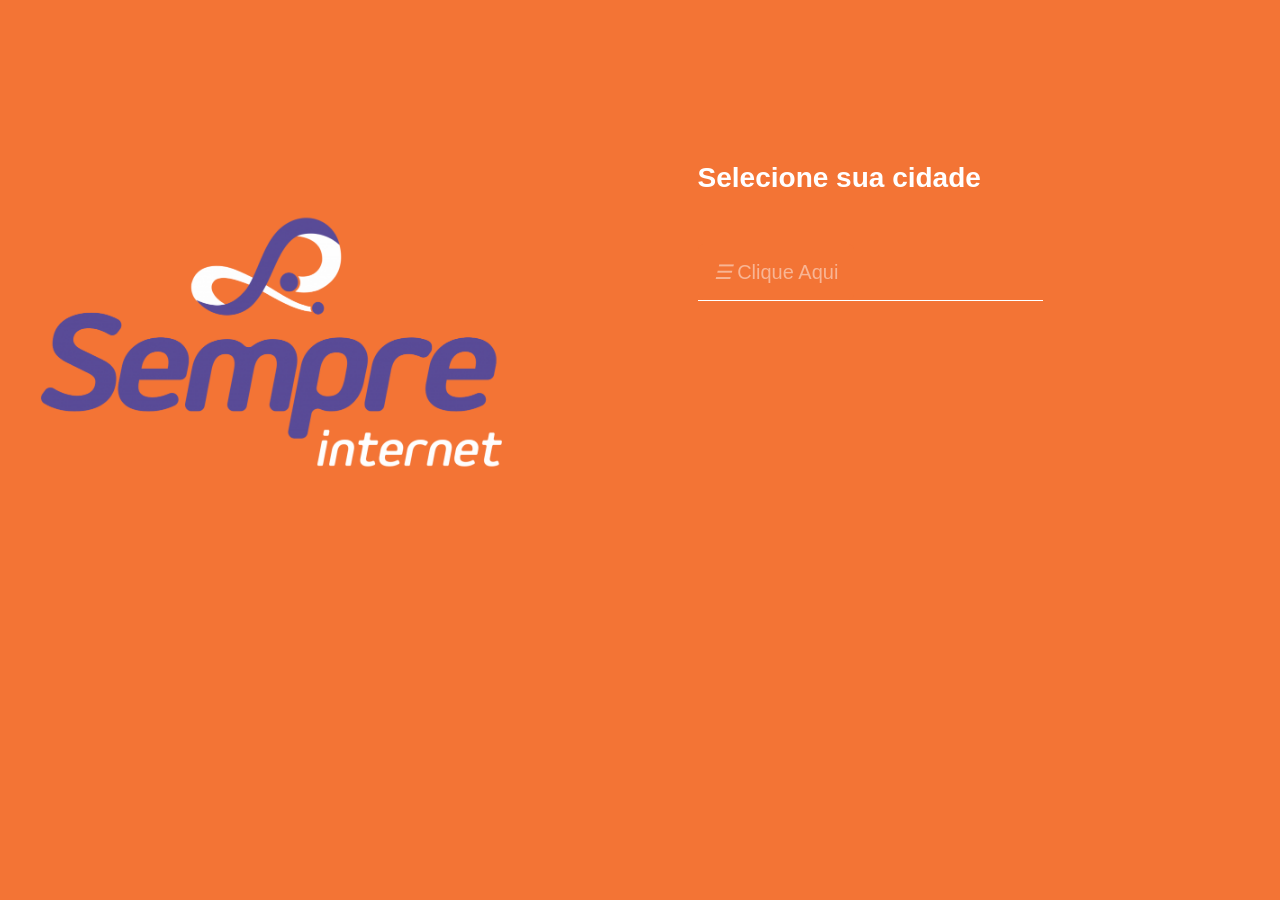
<file: index.html>
<!DOCTYPE html>
<html lang="pt-br">
<head>
    <meta charset="UTF-8">
    <meta http-equiv="X-UA-Compatible" content="IE=edge">
    <meta name="viewport" content="width=device-width, initial-scale=1.0">
    <link rel="stylesheet" href="style.css">
    <link rel="shortcut icon" href="imagens/favico.jpg" type="image/x-icon">
    <title>Sempre Internet</title>
</head>
<body id="pag-cidades">
    <div id="conteiner">
        <div id="conteiner-divisao">
            <div id="conteiner-logo">
                <img src="imagens/logo-Nova-sempre-vertical-negativo-laranja-1024x553.png"  alt="sempre-internet">
            </div>
            <div id="h2-cidade">
                <h2>Selecione sua cidade</h2>
                <div onmouseover="carrCidades()" onmouseout="semCidades()" id="cont-botao" >
                    <button id="botao" ><i>  </i>Clique Aqui</button>
                    
                    <div id="evento-Botao" onmouseover="carrCidades()" onmouseout="semCidades()">
                        <a href="planosinternet.html">Florestal</a>
                        <a href="planosinternet.html">Juatuba</a>
                        <a href="planosinternet.html">Mateus Leme</a>
                        <a href="planosinternet.html">Betim</a>
                        <a href="planosinternet.html">Belo Vale</a>
                        <a href="planosinternet.html">Moeda</a>
                        <a href="planosinternet.html">Abaete</a>
                        <a href="planosinternet.html">Pitangui</a>
                    </div>
            </div>
            
            </div>
            
        </div>
    </div>
    <script src="index.js"></script>
</body>
</html>
</file>
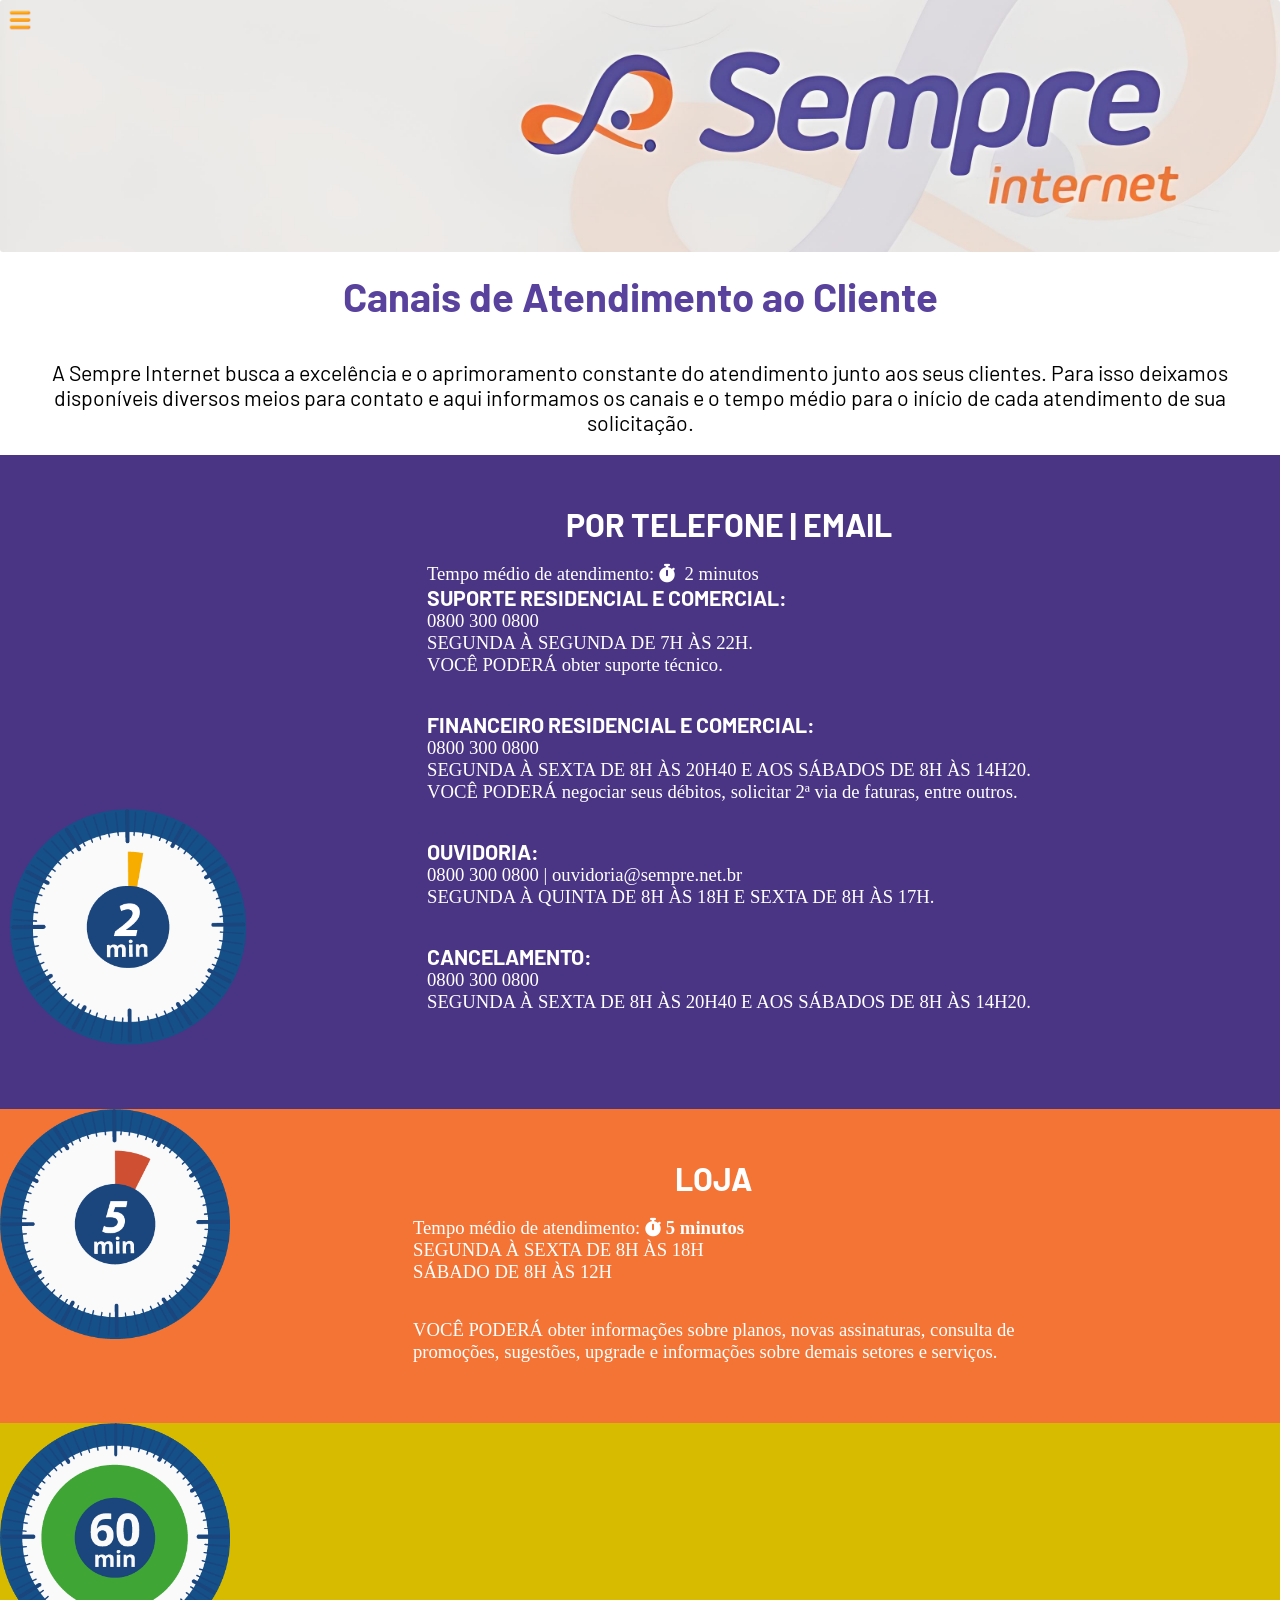
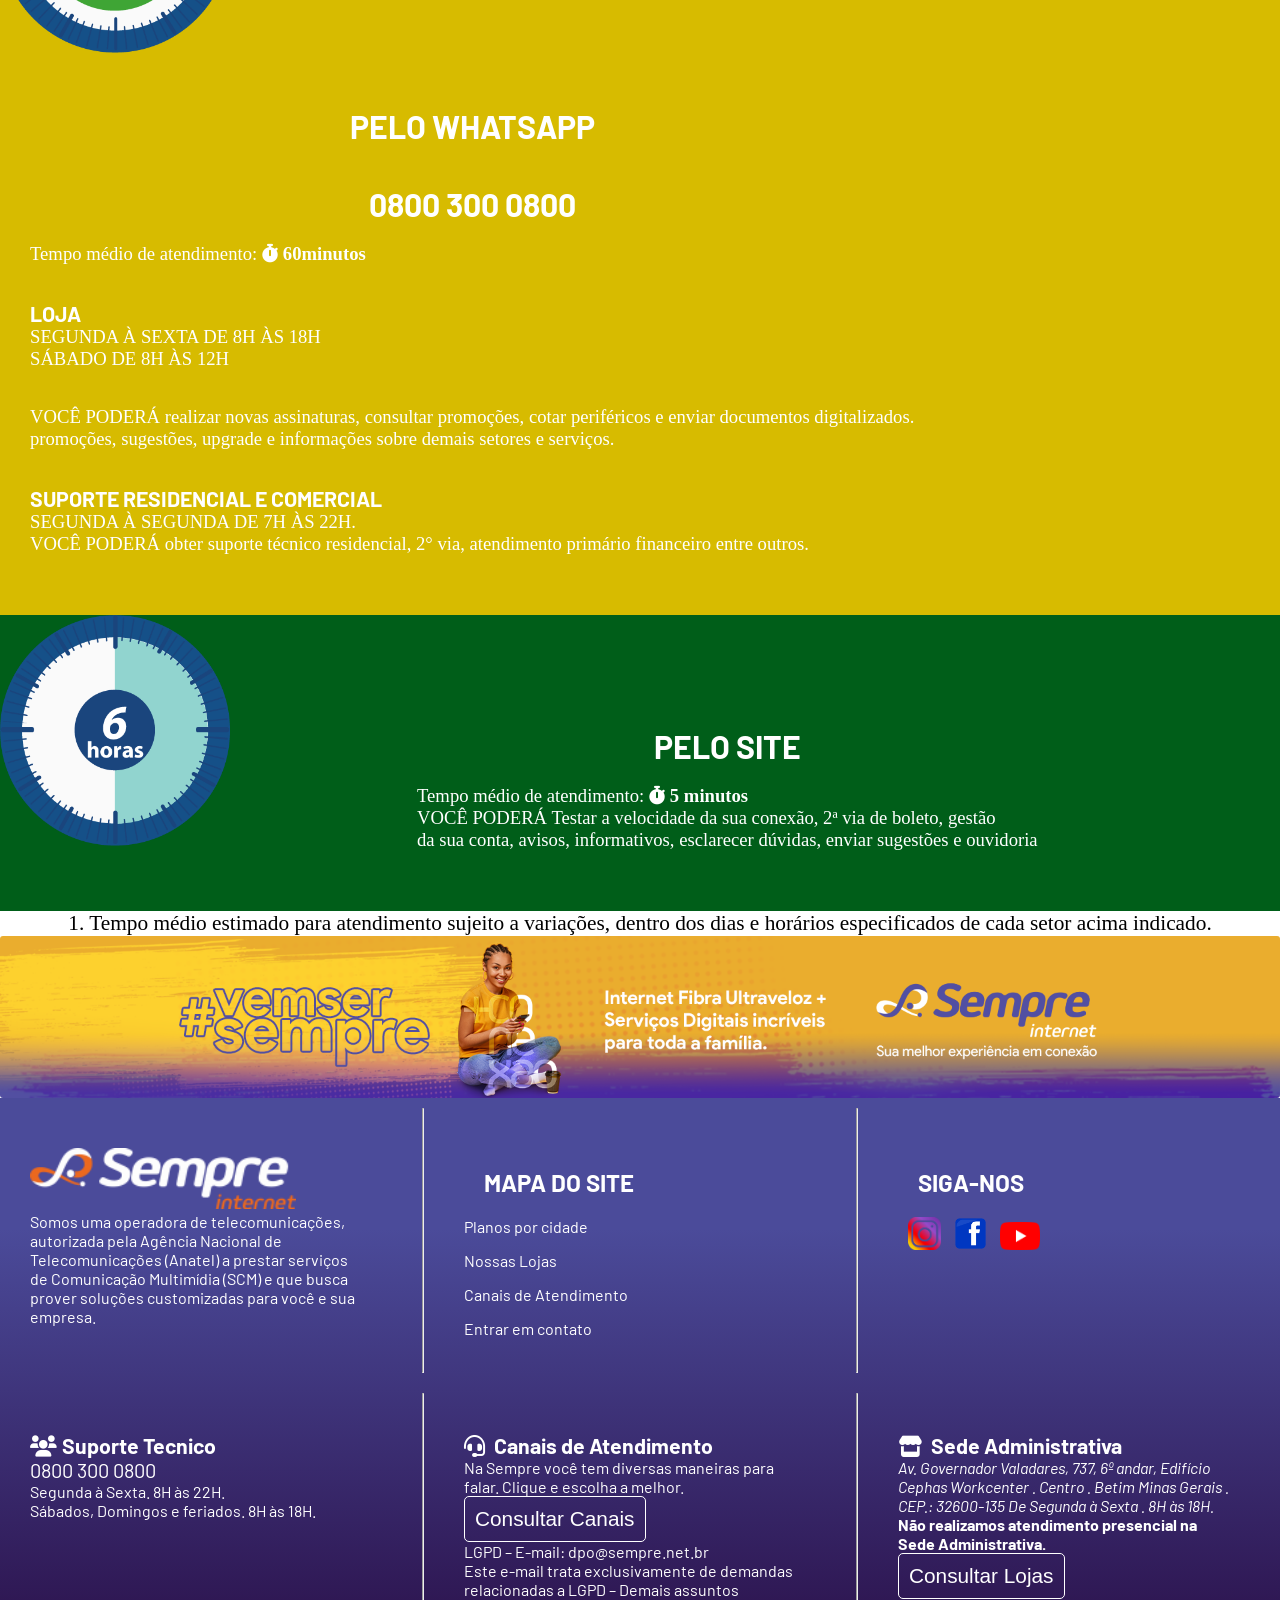
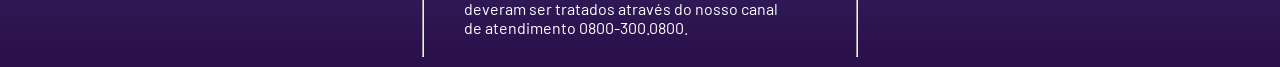
<file: canaisdeatendimento.html>
<!DOCTYPE html>
<html lang="en">

<head>
    <meta charset="UTF-8">
    <meta http-equiv="X-UA-Compatible" content="IE=edge">
    <meta name="viewport" content="width=device-width, initial-scale=1.0">
    <link href='https://fonts.googleapis.com/css?family=Barlow Semi Condensed' rel='stylesheet'>
    <link rel="stylesheet" href="https://cdnjs.cloudflare.com/ajax/libs/font-awesome/6.0.0-beta3/css/all.min.css"
        integrity="sha512-Fo3rlrZj/k7ujTnHg4CGR2D7kSs0v4LLanw2qksYuRlEzO+tcaEPQogQ0KaoGN26/zrn20ImR1DfuLWnOo7aBA=="
        crossorigin="anonymous" referrerpolicy="no-referrer" />
    <link rel="shortcut icon" href="imagens/favico.jpg" type="image/x-icon">
    <link rel="stylesheet" href="style.css">
    <title>Canais de Atendimento</title>
</head>

<body>
    <div id="conteiner-lojas">
        <div id="menu-pag">
            <div>
                <img src="imagens/menu.png" alt="clique aqui para abrir ou fechar o menu" id="btnmenu"
                    onmouseover="openNav()" onmouseout="btnClose()" width="40px">
            </div>

            <div id="menupri" class="menupri" onmouseover="openNav()" onmouseout="btnClose()">
                <ul>
                    <li><a href="index.html">Planos por cidade</a></li>
                    <hr id="horizontal">
                    <li><a href="nossasLojas.html">Nossas Lojas</a></li>
                    <hr id="horizontal">
                    <li><a href="canaisdeatendimento.html">Canais de Atendimento</a></li>
                    <hr id="horizontal">
                    <li><a href="contato.html">Fale Conosco</a></li>
                </ul>
            </div>
        </div>
        <div class="texto">
            <h2>Canais de Atendimento ao Cliente</h2>
        </div>
        <div>
            <p class="paragrafo-atendimento">A Sempre Internet busca a excelência e o aprimoramento constante do atendimento junto aos seus clientes. Para isso deixamos disponíveis diversos meios para contato e aqui informamos os canais e o tempo médio para o início de cada atendimento de sua solicitação.</p>
        </div>
        <div id="atendimentoConteiner">
            <div id="min2">
                <div class="img-position">
                <img src="imagens/2min_canaisdeatendimento.png" width="60%" class="texturizandoimg">
             </div>
             <div class="position-texto">
                <h1>POR TELEFONE | EMAIL</h1>
                <p>Tempo médio de atendimento:<span> <i class="fas fa-stopwatch"></i> 2 minutos</span></p>
                <h2>SUPORTE RESIDENCIAL E COMERCIAL:</h2>
                <p>0800 300 0800</p>
                <p>SEGUNDA À SEGUNDA DE 7H ÀS 22H. </p>
                <p>VOCÊ PODERÁ obter suporte técnico.</p> <br><br>
                <h2>FINANCEIRO RESIDENCIAL E COMERCIAL:</h2>
                <p>0800 300 0800</p>
                <p>SEGUNDA À SEXTA DE 8H ÀS 20H40 E AOS SÁBADOS DE 8H ÀS 14H20.</p>
                <P>VOCÊ PODERÁ negociar seus débitos, solicitar 2ª via de faturas, entre outros.</P> <br><br>
                <H2>OUVIDORIA:</H2>
                <P>0800 300 0800 | ouvidoria@sempre.net.br</P>
                <P>SEGUNDA À QUINTA DE 8H ÀS 18H E SEXTA DE 8H ÀS 17H.</P> <br><br>
                <H2>CANCELAMENTO: </H2>
                <p>0800 300 0800</p>
                <p>SEGUNDA À SEXTA DE 8H ÀS 20H40 E AOS SÁBADOS DE 8H ÀS 14H20.</p> <br><br>
             </div>

            </div>
            <div id="min6">
                <div class="img-position">
                    <img src="imagens/5min-canaisdeatendimento.png" width="60%" alt="">
                 </div>
                 <div class="position-texto">
                    <h1>LOJA</h1>
                    <p>Tempo médio de atendimento: <span><b> <i class="fas fa-stopwatch"></i>5 minutos</b> </span></p>
                    <p>SEGUNDA À SEXTA DE 8H ÀS 18H</p>
                    <p> SÁBADO DE 8H ÀS 12H</p><br><br>
                    <p>VOCÊ PODERÁ obter informações sobre planos, novas assinaturas, consulta de</p>
                    <p>promoções, sugestões, upgrade e informações sobre demais setores e serviços.</p>
                 </div>
                
            </div>
            <div id="min60">
                <div class="img-position">
                    <img src="imagens/60min-canaisdeatendimento.png" width="60%" alt="" class="img60min">
                 </div>
                 <div class="position-texto">
                    <h1>PELO WHATSAPP</h1>
                    <H1>0800 300 0800</H1>
                    <p>Tempo médio de atendimento: <span><b> <i class="fas fa-stopwatch"></i>60minutos</b> </span></p><br><br>
                    <h2>LOJA</h2>
                    <p>SEGUNDA À SEXTA DE 8H ÀS 18H</p>
                    <p> SÁBADO DE 8H ÀS 12H</p><br><br>
                    <p>VOCÊ PODERÁ realizar novas assinaturas, consultar promoções, cotar periféricos e enviar documentos digitalizados.</p>
                    <p>promoções, sugestões, upgrade e informações sobre demais setores e serviços.</p><br><br>
                    <h2>SUPORTE RESIDENCIAL E COMERCIAL</h2>
                    <p>SEGUNDA À SEGUNDA DE 7H ÀS 22H. </p>
                    <p>VOCÊ PODERÁ obter suporte técnico residencial, 2° via, atendimento primário financeiro entre outros.</p>

                 </div>
                </div>
                <div id="hrs6">
                <div class="img-position">
                    <img src="imagens/6hrs-canaisdeatendimento.png" width="60%" alt="">
                 </div>
                 <div class="position-texto">
                    <h1>PELO SITE</h1>
                    <p>Tempo médio de atendimento: <span><b> <i class="fas fa-stopwatch"></i>5 minutos</b> </span></p>
                    <p>VOCÊ PODERÁ Testar a velocidade da sua conexão, 2ª via de boleto, gestão</p>
                    <p> da sua conta, avisos, informativos, esclarecer dúvidas, enviar sugestões e ouvidoria</p>
                 </div>
                
            </div>
            
        </div>
       

        <div>
            <p class="textoCanaisAtendimento">1. Tempo médio estimado para atendimento sujeito a variações, dentro dos dias e horários especificados de cada setor acima indicado.</p>
        </div>

        <div>
            <div class="prop-footer">
            </div>
        </div>
        <div class="todoRodape">
            <div class="infoRodape">
                <div class="footer">
                    <img src="imagens/logo-Nova-sempre-horizontal-negativo-roxo-p6c1s2sn4a3j2rggb6ihw4ur8dv1ndev33foa38qn4.png"
                        alt="" width="80%" height="30%">
                    <p>Somos uma operadora de telecomunicações, autorizada pela Agência Nacional de Telecomunicações
                        (Anatel) a prestar serviços de Comunicação Multimídia (SCM) e que busca prover soluções
                        customizadas para você e sua empresa.</p>
                </div>
                <hr>
                <div class="footer">
                    <h2>MAPA DO SITE</h2>
                    <ul>
                        <a href="">
                            <li>Planos por cidade</li>
                        </a>
                        <a href="">
                            <li>Nossas Lojas</li>
                        </a>
                        <a href="">
                            <li>Canais de Atendimento</li>
                        </a>
                        <a href="">
                            <li>Entrar em contato</li>
                        </a>
                    </ul>
                </div>
                <hr>
                <div class="footer">
                    <H2>SIGA-NOS</H2>
                    <a href=""><img src="imagens/INSTAGRAM.png" width="10%" alt=""></a>
                    <a href=""><img
                            src="imagens/62559-facebook_-computer-facebook-inc.-icons-download-free-image-removebg-preview.png"
                            width="10%" alt=""></a>
                    <a href=""><img src="imagens/77688-logo-computer-youtube-icons-free-hq-image.png" width="12%"
                            alt=""></a>


                </div>
            </div>
            <div class="infoRodape">
                <div class="footer">
                    <h3 class="supTec"><i class="fas fa-users"></i>Suporte Tecnico</h3>
                    <span>0800 300 0800</span>
                    <p>Segunda à Sexta. 8H às 22H.</p>
                    <p>Sábados, Domingos e feriados. 8H às 18H.</p>
                </div>
                <hr>
                <div class="footer">
                    <h3 class="CanaisAtendimento"> <i class="fas fa-headset"></i> Canais de Atendimento </h3>
                    <p>Na Sempre você tem diversas maneiras para falar. Clique e escolha a melhor. </p>
                    <button> <a href="canaisdeatendimento.html">Consultar Canais</a></button>
                    <p>LGPD – E-mail: dpo@sempre.net.br</p>
                    <p>Este e-mail trata exclusivamente de demandas relacionadas a LGPD – Demais assuntos deveram
                        ser tratados através do nosso canal de atendimento 0800-300.0800.</p>

                </div>
                <hr>
                <div class="footer">
                    <h3 class="sedeAdm"> <i class="fas fa-store"></i> Sede Administrativa</h3>
                    <address>
                        Av. Governador Valadares, 737, 6º andar,
                        Edifício Cephas Workcenter . Centro . Betim
                        Minas Gerais . CEP.: 32600-135
                        De Segunda à Sexta . 8H às 18H.
                    </address>
                    <b>Não realizamos atendimento presencial na Sede Administrativa.</b><br>
                    <button><a class="btnConsLojas" href="nossasLojas.html">Consultar Lojas</a> </button>
                </div>
            </div>
        </div>
        <script src="index.js"></script>
</body>

</html>
</file>
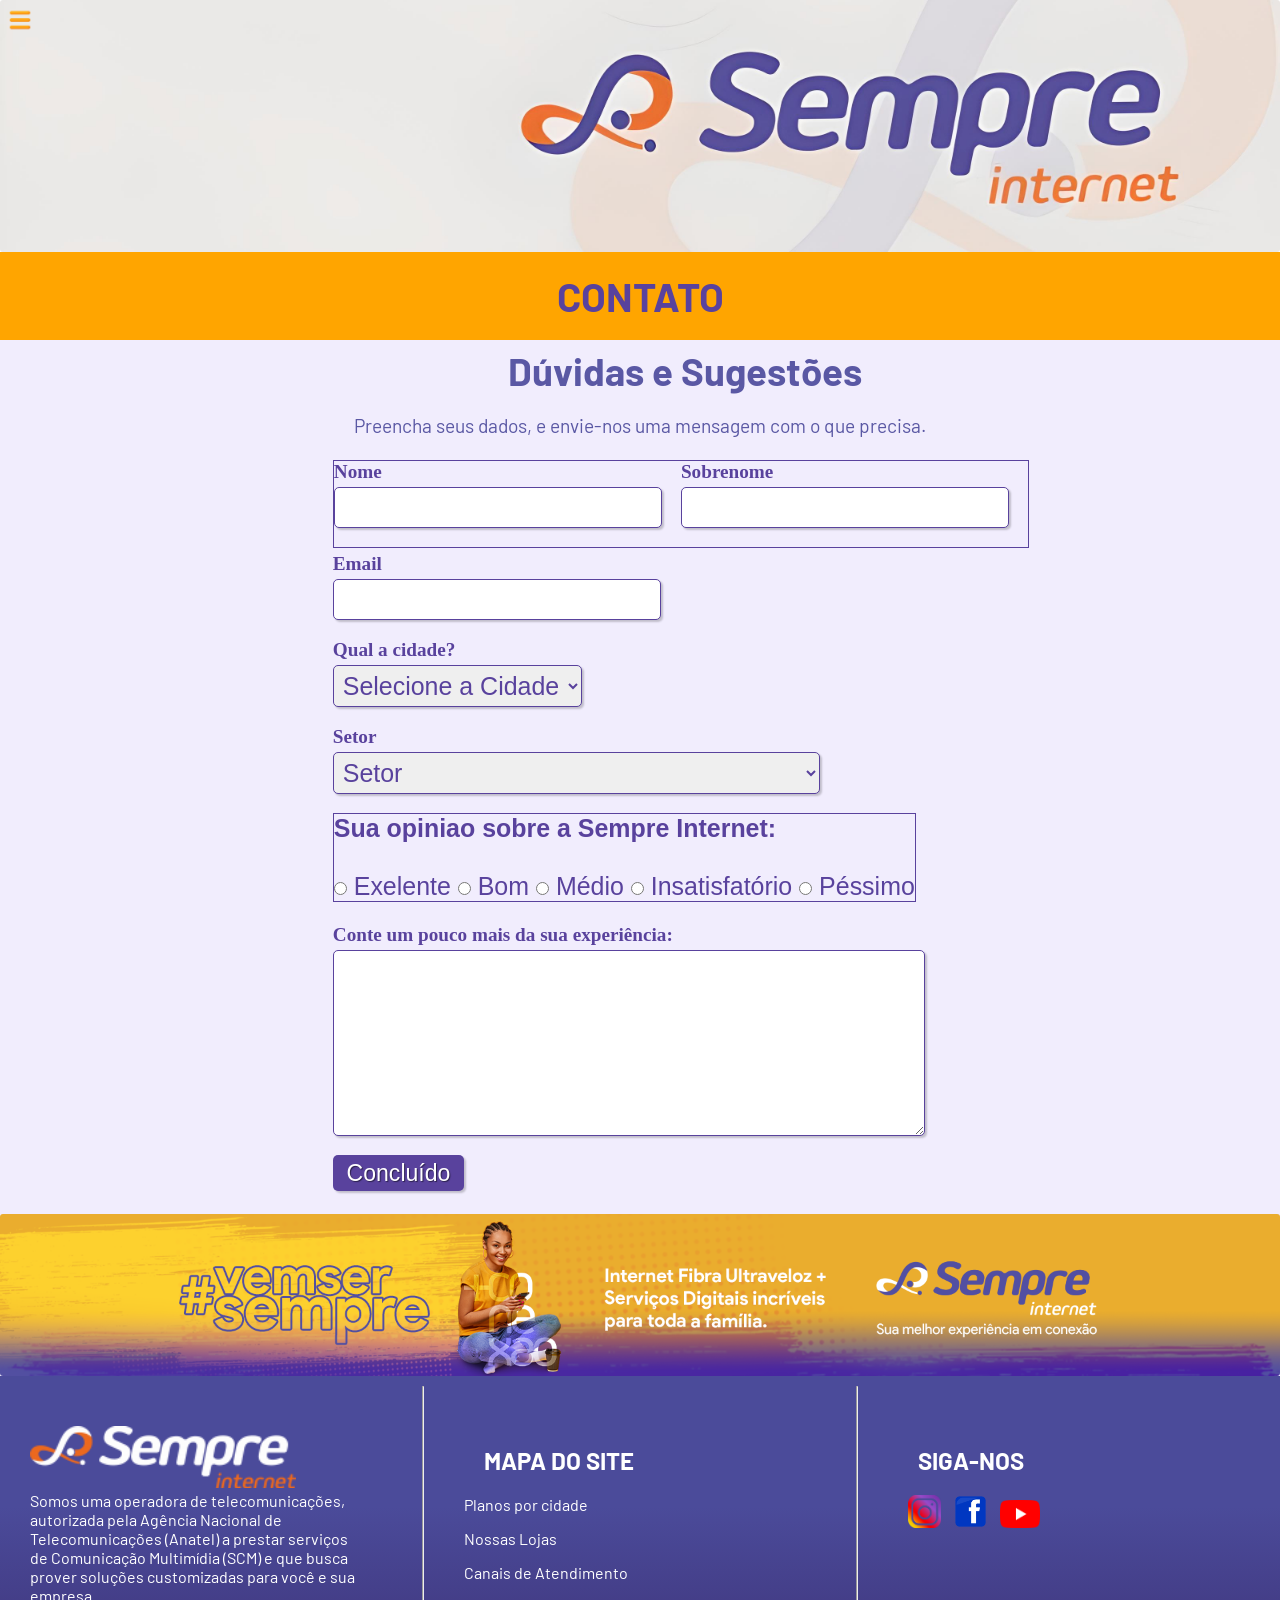
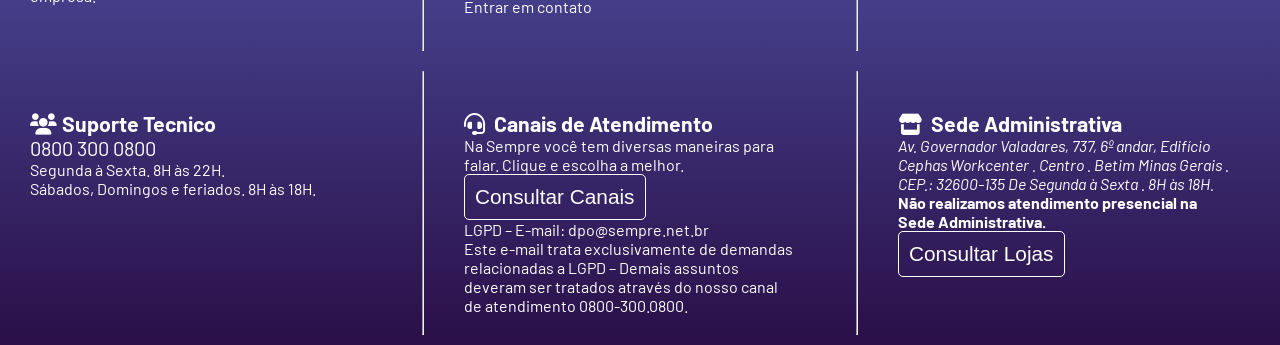
<file: contato.html>
<!DOCTYPE html>
<html lang="en">

<head>
    <meta charset="UTF-8">
    <meta http-equiv="X-UA-Compatible" content="IE=edge">
    <meta name="viewport" content="width=device-width, initial-scale=1.0">
    <link href='https://fonts.googleapis.com/css?family=Barlow Semi Condensed' rel='stylesheet'>
    <link rel="stylesheet" href="https://cdnjs.cloudflare.com/ajax/libs/font-awesome/6.0.0-beta3/css/all.min.css"
        integrity="sha512-Fo3rlrZj/k7ujTnHg4CGR2D7kSs0v4LLanw2qksYuRlEzO+tcaEPQogQ0KaoGN26/zrn20ImR1DfuLWnOo7aBA=="
        crossorigin="anonymous" referrerpolicy="no-referrer" />
    <link rel="stylesheet" href="style.css">
    <link rel="shortcut icon" href="imagens/favico.jpg" type="image/x-icon">
    <title>Fale Conosco</title>
</head>

<body id="conteiner-contato">
    <div id="conteiner-lojas">
        <div id="menu-pag">
            <div>
                <img src="imagens/menu.png" alt="clique aqui para abrir ou fechar o menu" id="btnmenu"
                    onmouseover="openNav()" onmouseout="btnClose()" width="40px">
            </div>

            <div id="menupri" class="menupri" onmouseover="openNav()" onmouseout="btnClose()">
                <ul>
                    <li><a href="index.html">Planos por cidade</a></li>
                    <hr id="horizontal">
                    <li><a href="nossasLojas.html">Nossas Lojas</a></li>
                    <hr id="horizontal">
                    <li><a href="canaisdeatendimento.html">Canais de Atendimento</a></li>
                    <hr id="horizontal">
                    <li><a href="contato.html">Fale Conosco</a></li>
                </ul>
            </div>
        </div>
        <div class="textocontato">
            <h2 class="h2contato">CONTATO</h2>
        </div>

        <div id="toda-area-contato">
            <div id="tittle-area-contato">
                <h1>Dúvidas e Sugestões</h1>
                <p>Preencha seus dados, e envie-nos uma mensagem com o que precisa.</p> <br>
            </div>

            <form id="centralizar">

                <fieldset class="grupo">
                    <!-- Campo do nome com legenda "nome" e css de classe "campo" -->
                    <div class="campo">
                        <label for="nome"><strong>Nome</strong></label>
                        <input type="text" name="nome" id="nome" required>
                    </div>

                    <!-- Campo do sobrenome com legenda "sobrenome" e css de classe "campo" -->
                    <div class="campo">
                        <label for="sobrenome"><strong>Sobrenome</strong></label>
                        <input type="text" name="sobrenome" id="sobrenome" required>
                    </div>
                </fieldset>

                <!-- Campo de email com-->
                <div class="campo">
                    <label for="email"><strong>Email</strong></label>
                    <input type="email" name="email" id="email" required>
                </div>

                <!-- Campo de desenvolvimento web com botões selecionáveis e css de classe "campo" -->
                <div class="campo">
                    <label><strong>Qual a cidade?</strong></label>
                    <select>
                        <option>Selecione a Cidade</option>
                        <option>Abaete</option>
                        <option>Aruari</option>
                        <option>Belo Vale</option>
                        <option>Betim</option>
                        <option>Florestal</option>
                        <option>Juatuba</option>
                        <option>Mateus Leme</option>
                        <option>Moeda</option>
                        <option>Pitangui</option>

                    </select>

                    </select>
                </div>

                <!-- Campo de setor css de classe "campo" -->
                <div class="campo">
                    <label><strong>Setor</strong></label>
                    <select id="setor" required>
                        <option>Setor</option>
                        <option>Suporte Tecnico Residencial e Comercial</option>
                        <option>Financeiro Residencial e Comercial</option>
                        <option>Comercial Pessoa Fisica</option>
                        <option>Comercial Pessoa Jurídica</option>
                        <option>Ouvidoria</option>

                    </select>
                </div>

                <fieldset class="grupo">
                    <!-- Campo de tecnologias para escolha de 1 ou mais opções para marcar (checkbox) e css de classe "campo" -->
                    <div id="check">
                        <label><strong>Sua opiniao sobre a Sempre Internet:</strong></label><br><br>
                        <input type="radio" id="tecnologia1" name="tecnologia1" value="Exelente">
                        <label for="tecnologia1">Exelente</label>
                        <input type="radio" id="tecnologia2" name="tecnologia1" value="bom">
                        <label for="tecnologia2"> Bom</label>
                        <input type="radio" id="tecnologia3" name="tecnologia1" value="medio">
                        <label for="tecnologia3"> Médio</label>
                        <input type="radio" id="tecnologia4" name="tecnologia1" value="Insatisfatório">
                        <label for="tecnologia4"> Insatisfatório</label>
                        <input type="radio" id="tecnologia5" name="tecnologia1" value="Pessimo">
                        <label for="tecnologia5"> Péssimo</label>

                </fieldset>
                <!-- Caixa de texto -->
                <div class="campo">
                    <br>
                    <label for="experiencia"><strong>Conte um pouco mais da sua experiência: </strong></label>
                    <textarea rows="6" style="width: 85%" id="experiencia" name="experiencia"></textarea>
                </div>

                <!-- Botão para enviar o formulário -->
                <button class="botao" type="submit" onsubmit="">Concluído</button>

            </form>


            <div>
                <div class="prop-footer">
                </div>
            </div>
            <div class="todoRodape">
                <div class="infoRodape">
                    <div class="footer">
                        <img src="imagens/logo-Nova-sempre-horizontal-negativo-roxo-p6c1s2sn4a3j2rggb6ihw4ur8dv1ndev33foa38qn4.png"
                            alt="" width="80%" height="30%">
                        <p>Somos uma operadora de telecomunicações, autorizada pela Agência Nacional de Telecomunicações
                            (Anatel) a prestar serviços de Comunicação Multimídia (SCM) e que busca prover soluções
                            customizadas para você e sua empresa.</p>
                    </div>
                    <hr>
                    <div class="footer">
                        <h2>MAPA DO SITE</h2>
                        <ul>
                            <a href="">
                                <li>Planos por cidade</li>
                            </a>
                            <a href="">
                                <li>Nossas Lojas</li>
                            </a>
                            <a href="">
                                <li>Canais de Atendimento</li>
                            </a>
                            <a href="">
                                <li>Entrar em contato</li>
                            </a>
                        </ul>
                    </div>
                    <hr>
                    <div class="footer">
                        <H2>SIGA-NOS</H2>
                        <a href=""><img src="imagens/INSTAGRAM.png" width="10%" alt=""></a>
                        <a href=""><img
                                src="imagens/62559-facebook_-computer-facebook-inc.-icons-download-free-image-removebg-preview.png"
                                width="10%" alt=""></a>
                        <a href=""><img src="imagens/77688-logo-computer-youtube-icons-free-hq-image.png" width="12%"
                                alt=""></a>


                    </div>
                </div>
                <div class="infoRodape">
                    <div class="footer">
                        <h3 class="supTec"><i class="fas fa-users"></i>Suporte Tecnico</h3>
                        <span>0800 300 0800</span>
                        <p>Segunda à Sexta. 8H às 22H.</p>
                        <p>Sábados, Domingos e feriados. 8H às 18H.</p>
                    </div>
                    <hr>
                    <div class="footer">
                        <h3 class="CanaisAtendimento"> <i class="fas fa-headset"></i> Canais de Atendimento </h3>
                        <p>Na Sempre você tem diversas maneiras para falar. Clique e escolha a melhor. </p>
                        <button><a href="canaisdeatendimento.html">Consultar Canais</a> </button>
                        <p>LGPD – E-mail: dpo@sempre.net.br</p>
                        <p>Este e-mail trata exclusivamente de demandas relacionadas a LGPD – Demais assuntos deveram
                            ser tratados através do nosso canal de atendimento 0800-300.0800.</p>

                    </div>
                    <hr>
                    <div class="footer">
                        <h3 class="sedeAdm"> <i class="fas fa-store"></i> Sede Administrativa</h3>
                        <address>
                            Av. Governador Valadares, 737, 6º andar,
                            Edifício Cephas Workcenter . Centro . Betim
                            Minas Gerais . CEP.: 32600-135
                            De Segunda à Sexta . 8H às 18H.
                        </address>
                        <b>Não realizamos atendimento presencial na Sede Administrativa.</b><br>
                        <button><a class="btnConsLojas" href="nossasLojas.html">Consultar Lojas</a> </button>
                    </div>
                </div>
            </div>
        </div>

    </div>

    <script src="index.js"></script>

</body>

</html>
</file>
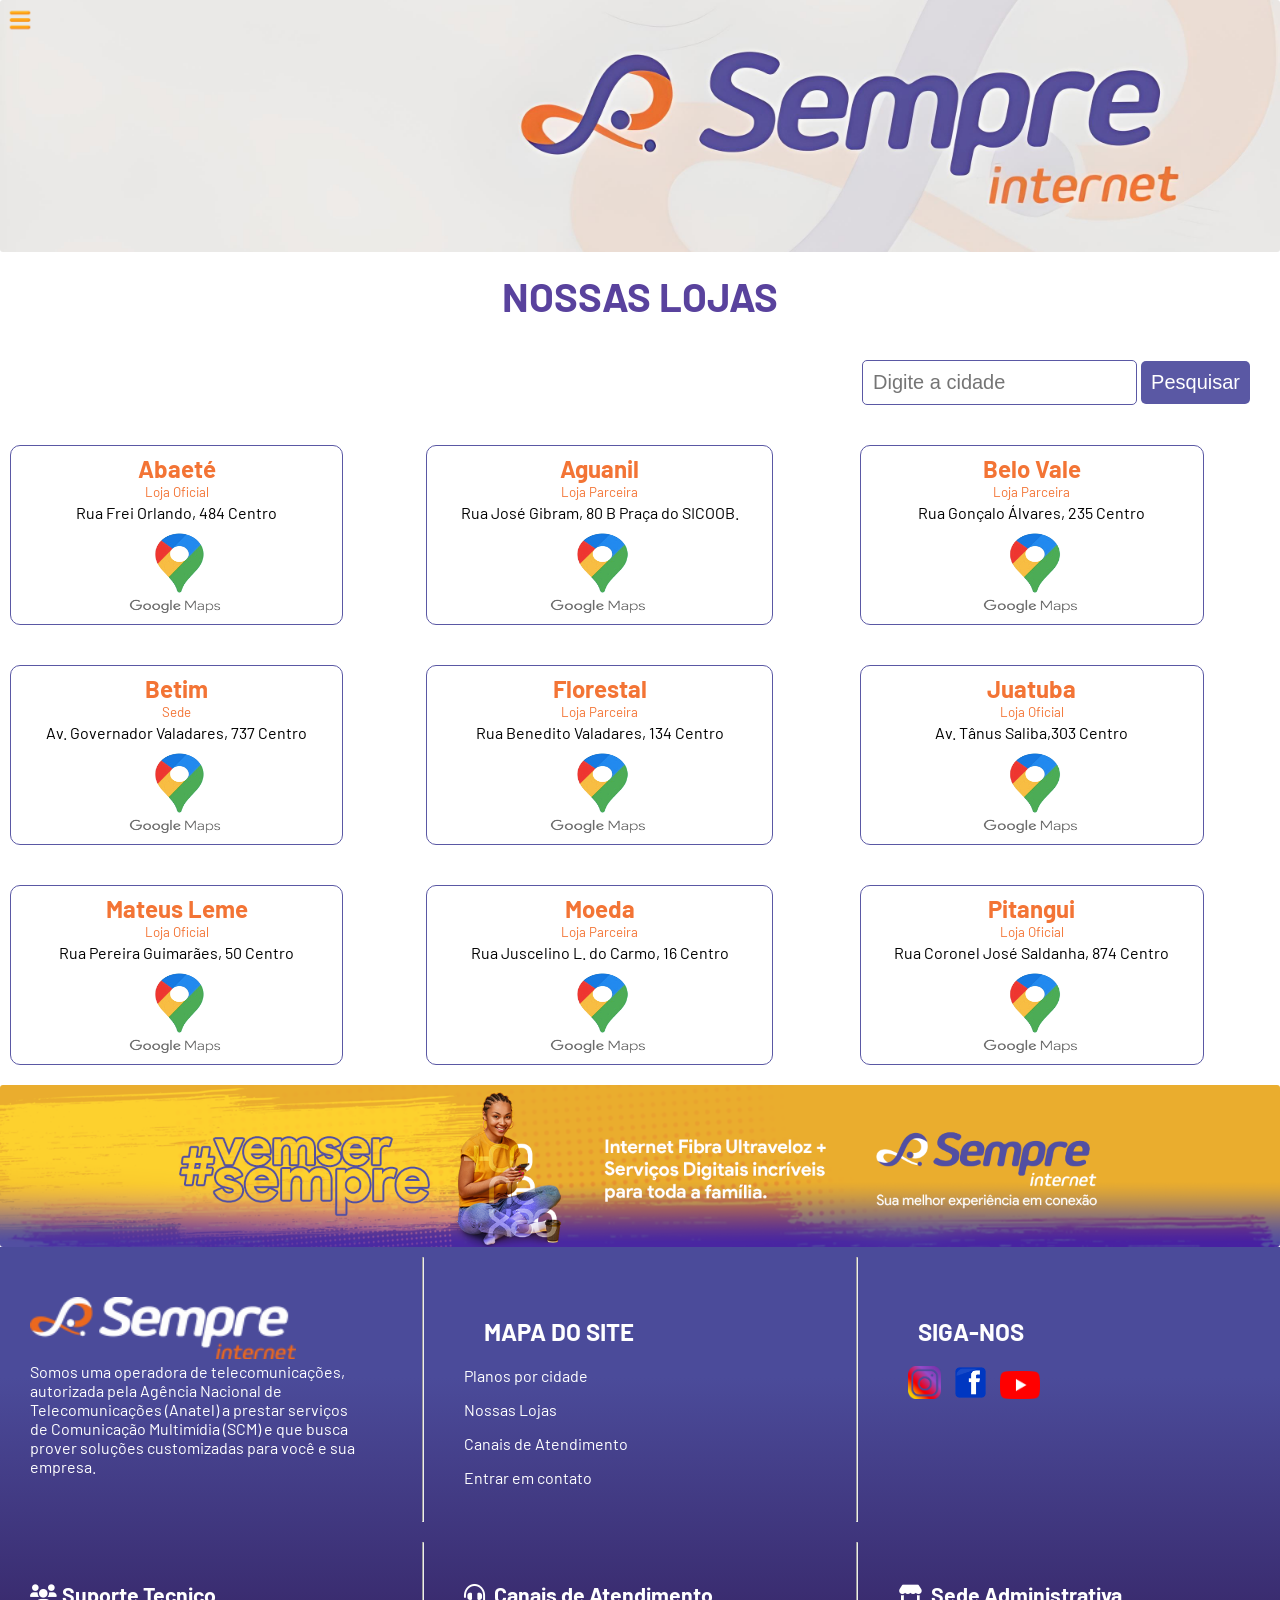
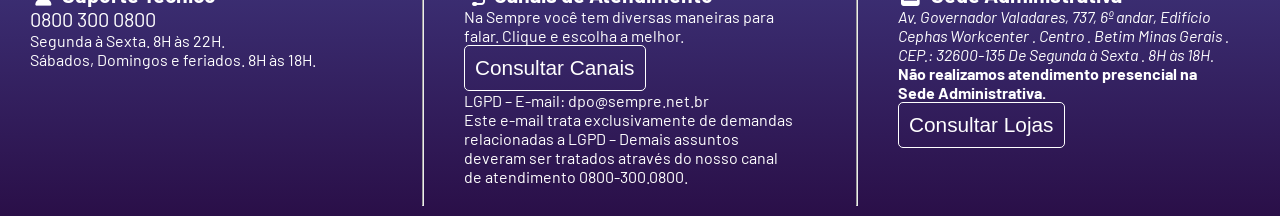
<file: nossasLojas.html>
<!DOCTYPE html>
<html lang="Pt-br">
<head>
    <meta charset="UTF-8">
    <meta http-equiv="X-UA-Compatible" content="IE=edge">
    <meta name="viewport" content="width=device-width, initial-scale=1.0">
    <link href='https://fonts.googleapis.com/css?family=Barlow Semi Condensed' rel='stylesheet'>
    <link rel="stylesheet" href="https://cdnjs.cloudflare.com/ajax/libs/font-awesome/6.0.0-beta3/css/all.min.css" integrity="sha512-Fo3rlrZj/k7ujTnHg4CGR2D7kSs0v4LLanw2qksYuRlEzO+tcaEPQogQ0KaoGN26/zrn20ImR1DfuLWnOo7aBA==" crossorigin="anonymous" referrerpolicy="no-referrer" />
    <link rel="shortcut icon" href="imagens/favico.jpg" type="image/x-icon">
    <link rel="stylesheet" href="style.css">
    <title>Nossas Lojas</title>
</head>
<body id="conteiner-geral">
    <div id="conteiner-lojas" > 
    <div id="menu-pag">
            <div>
                <img src="imagens/menu.png" alt="clique aqui para abrir ou fechar o menu" id="btnmenu" onmouseover="openNav()" onmouseout="btnClose()" width="40px">
            </div>
            
            <div id="menupri" class="menupri" onmouseover="openNav()" onmouseout="btnClose()">
                <ul>
                    <li><a href="index.html">Planos por cidade</a></li><hr id="horizontal">
                    <li><a href="nossasLojas.html">Nossas Lojas</a></li><hr id="horizontal">
                    <li><a href="canaisdeatendimento.html">Canais de Atendimento</a></li><hr id="horizontal">
                    <li><a href="contato.html">Fale Conosco</a></li>
                </ul>
           </div>
        </div >
        <div class="texto">
            <h2>NOSSAS LOJAS</h2>
        </div>
        <div id=barra-pesq>
            <div class="col-lg-12">
                <form class="input-group" id="formulario" action="">
                    <input type="text" name="" class="form-control" id="pesquisar" placeholder="Digite a cidade">
                    <span class="input-group-btn">
                        <button class="btn" type="submit">Pesquisar</button>
                    </span>
                </form>
            </div>
        </div>
        <div id="conteudo" >
                <div class="endCidades">
                    <h2>Abaeté</h2>
                    <span>Loja Oficial</span>
                    <p>Rua Frei Orlando, 484 Centro</p>
                    <a href="https://www.google.com/maps/dir/-20.0529256,-44.2952611/Netcetera/@-19.5962504,-45.3074043,9z/data=!3m1!4b1!4m9!4m8!1m1!4e1!1m5!1m1!1s0x94b2927e589ebbdb:0xd6595120ae15e0f5!2m2!1d-45.4467068!2d-19.1582012"><img src="imagens/google_maps-removebg-preview (1).png" alt="" width="30%" height="50%"></a>
                </div>
                <div class="endCidades">
                    <h2>Aguanil</h2>
                    <span>Loja Parceira</span>
                    <p>Rua José Gibram, 80 B Praça do SICOOB.</p>
                    <a href="https://www.google.com/maps/place/R.+José+Gibran,+Aguanil+-+MG,+37273-000/@-20.9424223,-45.3882945,18.5z/data=!4m5!3m4!1s0x94b5136de017602b:0xf7550299407839d5!8m2!3d-20.9422733!4d-45.3880753"><img src="imagens/google_maps-removebg-preview (1).png" alt="" width="30%" height="50%"></a>
                   
                </div>
                <div class="endCidades">
                    <h2>Belo Vale</h2>
                    <span>Loja Parceira</span>
                    <p>Rua Gonçalo Álvares, 235 Centro</p>
                    <a href="https://www.google.com/maps/place/R.+Gonçalo+Álvares,+235+-+Belo+Vale,+MG,+35473-000/@-20.4095771,-44.0264674,17z/data=!3m1!4b1!4m5!3m4!1s0xa148aa18e68969:0x117b3b20f1963678!8m2!3d-20.4095821!4d-44.0242734"><img src="imagens/google_maps-removebg-preview (1).png" alt="" width="30%" height="50%"></a>
                    
                </div>
                <div class="endCidades">
                    <h2>Betim</h2>
                    <span>Sede</span>
                    <p>Av. Governador Valadares, 737 Centro</p>
                    <a href=""><img src="imagens/google_maps-removebg-preview (1).png" alt="" width="30%" height="50%"></a>

                </div>
                <div class="endCidades">
                    <h2>Florestal</h2>
                    <span>Loja Parceira</span>
                    <p>Rua Benedito Valadares, 134 Centro</p>
                    <a href=""><img src="imagens/google_maps-removebg-preview (1).png" alt="" width="30%" height="50%"></a>

                </div>
                <div class="endCidades">
                    <h2>Juatuba</h2>
                    <span>Loja Oficial</span>
                    <p>Av. Tânus Saliba,303 Centro</p>
                    <a href=""><img src="imagens/google_maps-removebg-preview (1).png" alt="" width="30%" height="50%"></a>

                </div>
                <div class="endCidades">
                    <h2>Mateus Leme</h2>
                    <span>Loja Oficial</span>
                    <p>Rua Pereira Guimarães, 50 Centro</p>
                    <a href=""><img src="imagens/google_maps-removebg-preview (1).png" alt="" width="30%" height="50%"></a>
                </div>
                <div class="endCidades">
                    <h2>Moeda</h2>
                    <span>Loja Parceira</span>
                    <p>Rua Juscelino L. do Carmo, 16 Centro</p>
                    <a href=""><img src="imagens/google_maps-removebg-preview (1).png" alt="" width="30%" height="50%"></a>
                </div>
                <div class="endCidades">
                    <h2>Pitangui</h2>
                    <span>Loja Oficial</span>
                    <p>Rua Coronel José Saldanha, 874 Centro</p>
                    <a href=""><img src="imagens/google_maps-removebg-preview (1).png" alt="" width="30%" height="50%"></a>
                </div>    
        </div>
       

        <div>
                <div class="prop-footer">
                </div>   
        </div>
        <div class="todoRodape">
            <div class="infoRodape">
            <div class="footer">
                <img src="imagens/logo-Nova-sempre-horizontal-negativo-roxo-p6c1s2sn4a3j2rggb6ihw4ur8dv1ndev33foa38qn4.png" alt="" width="80%" height="30%" >
                <p>Somos uma operadora de telecomunicações, autorizada pela Agência Nacional de Telecomunicações (Anatel) a prestar serviços de Comunicação Multimídia (SCM) e que busca prover soluções customizadas para você e sua empresa.</p>
            </div>
            <hr>
            <div class="footer" >
                <h2>MAPA DO SITE</h2>
                <ul>
                  <a href=""><li>Planos por cidade</li></a>  
                    <a href=""><li>Nossas Lojas</li></a> 
                   <a href=""><li>Canais de Atendimento</li></a> 
                   <a href=""> <li>Entrar em contato</li></a>
                </ul>
            </div>
            <hr>
            <div class="footer">
                <H2>SIGA-NOS</H2>
                <a href=""><img src="imagens/INSTAGRAM.png" width="10%" alt=""></a>
                <a href=""><img src="imagens/62559-facebook_-computer-facebook-inc.-icons-download-free-image-removebg-preview.png" width="10%" alt=""></a>
                <a href=""><img src="imagens/77688-logo-computer-youtube-icons-free-hq-image.png" width="12%" alt=""></a>
                

            </div>
            </div>
            <div class="infoRodape">
                    <div class="footer">
                        <h3 class="supTec"><i class="fas fa-users"></i>Suporte Tecnico</h3>
                        <span>0800 300 0800</span>
                        <p>Segunda à Sexta. 8H às 22H.</p>
                        <p>Sábados, Domingos e feriados.  8H às 18H.</p>
                    </div>
                <hr>
                    <div class="footer" >
                        <h3 class="CanaisAtendimento"> <i class="fas fa-headset"></i> Canais de Atendimento </h3>
                        <p>Na Sempre você tem diversas maneiras para falar. Clique  e escolha a melhor. </p>
                        <button > <a href="canaisdeatendimento.html">Consultar Canais</a></button>
                        <p>LGPD – E-mail: dpo@sempre.net.br</p>
                        <p>Este e-mail trata exclusivamente de demandas relacionadas a LGPD – Demais assuntos deveram ser tratados através do nosso canal de atendimento 0800-300.0800.</p>
                
                    </div>
                <hr>
                    <div class="footer">
                        <h3 class="sedeAdm"> <i class="fas fa-store"></i> Sede Administrativa</h3>
                        <address>
                            Av. Governador Valadares, 737,  6º andar,
                            Edifício Cephas Workcenter .  Centro  .  Betim
                            Minas Gerais  .  CEP.: 32600-135
                            De Segunda à Sexta . 8H às 18H.
                        </address>
                        <b>Não realizamos atendimento presencial na Sede Administrativa.</b><br>
                        <button ><a class="btnConsLojas" href="nossasLojas.html">Consultar Lojas</a> </button>
                     </div>
            </div>
         </div>
         
    </div>



    <script src="index.js"></script>
</body>
</html>
</file>
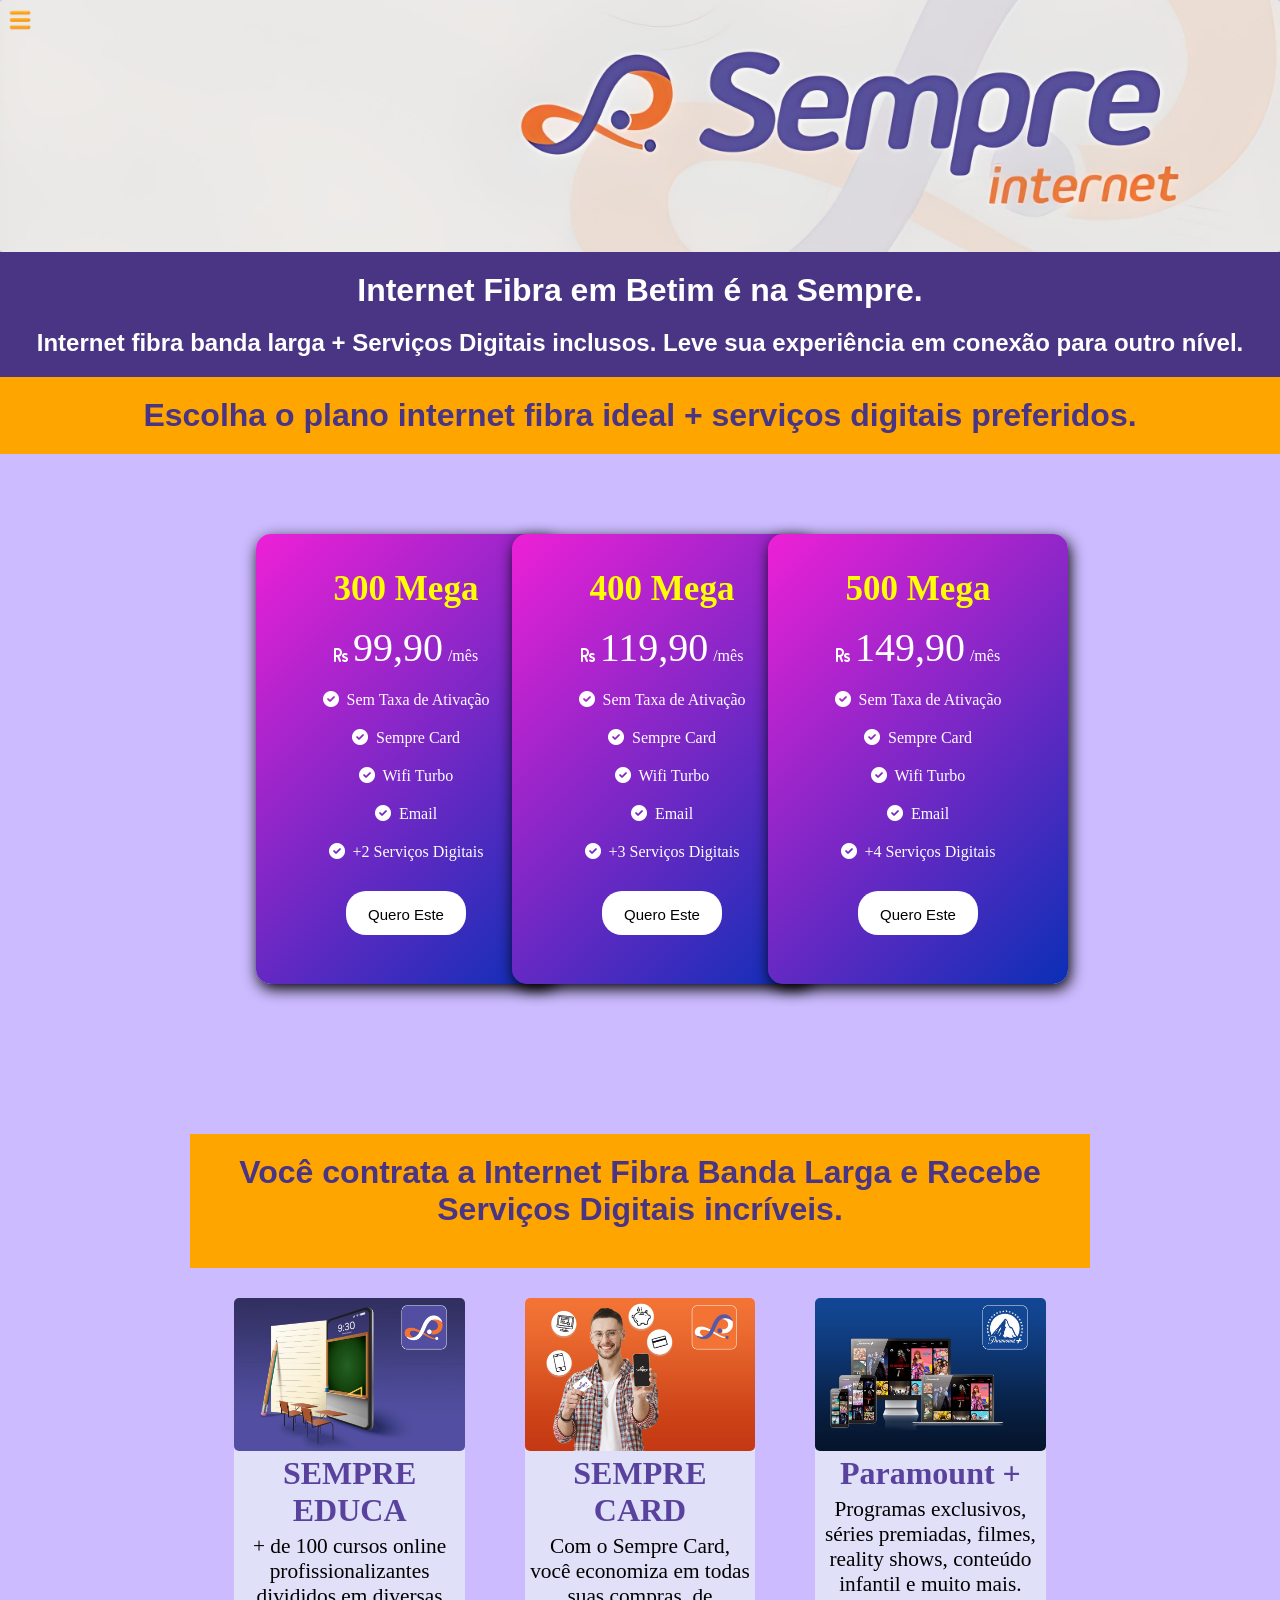
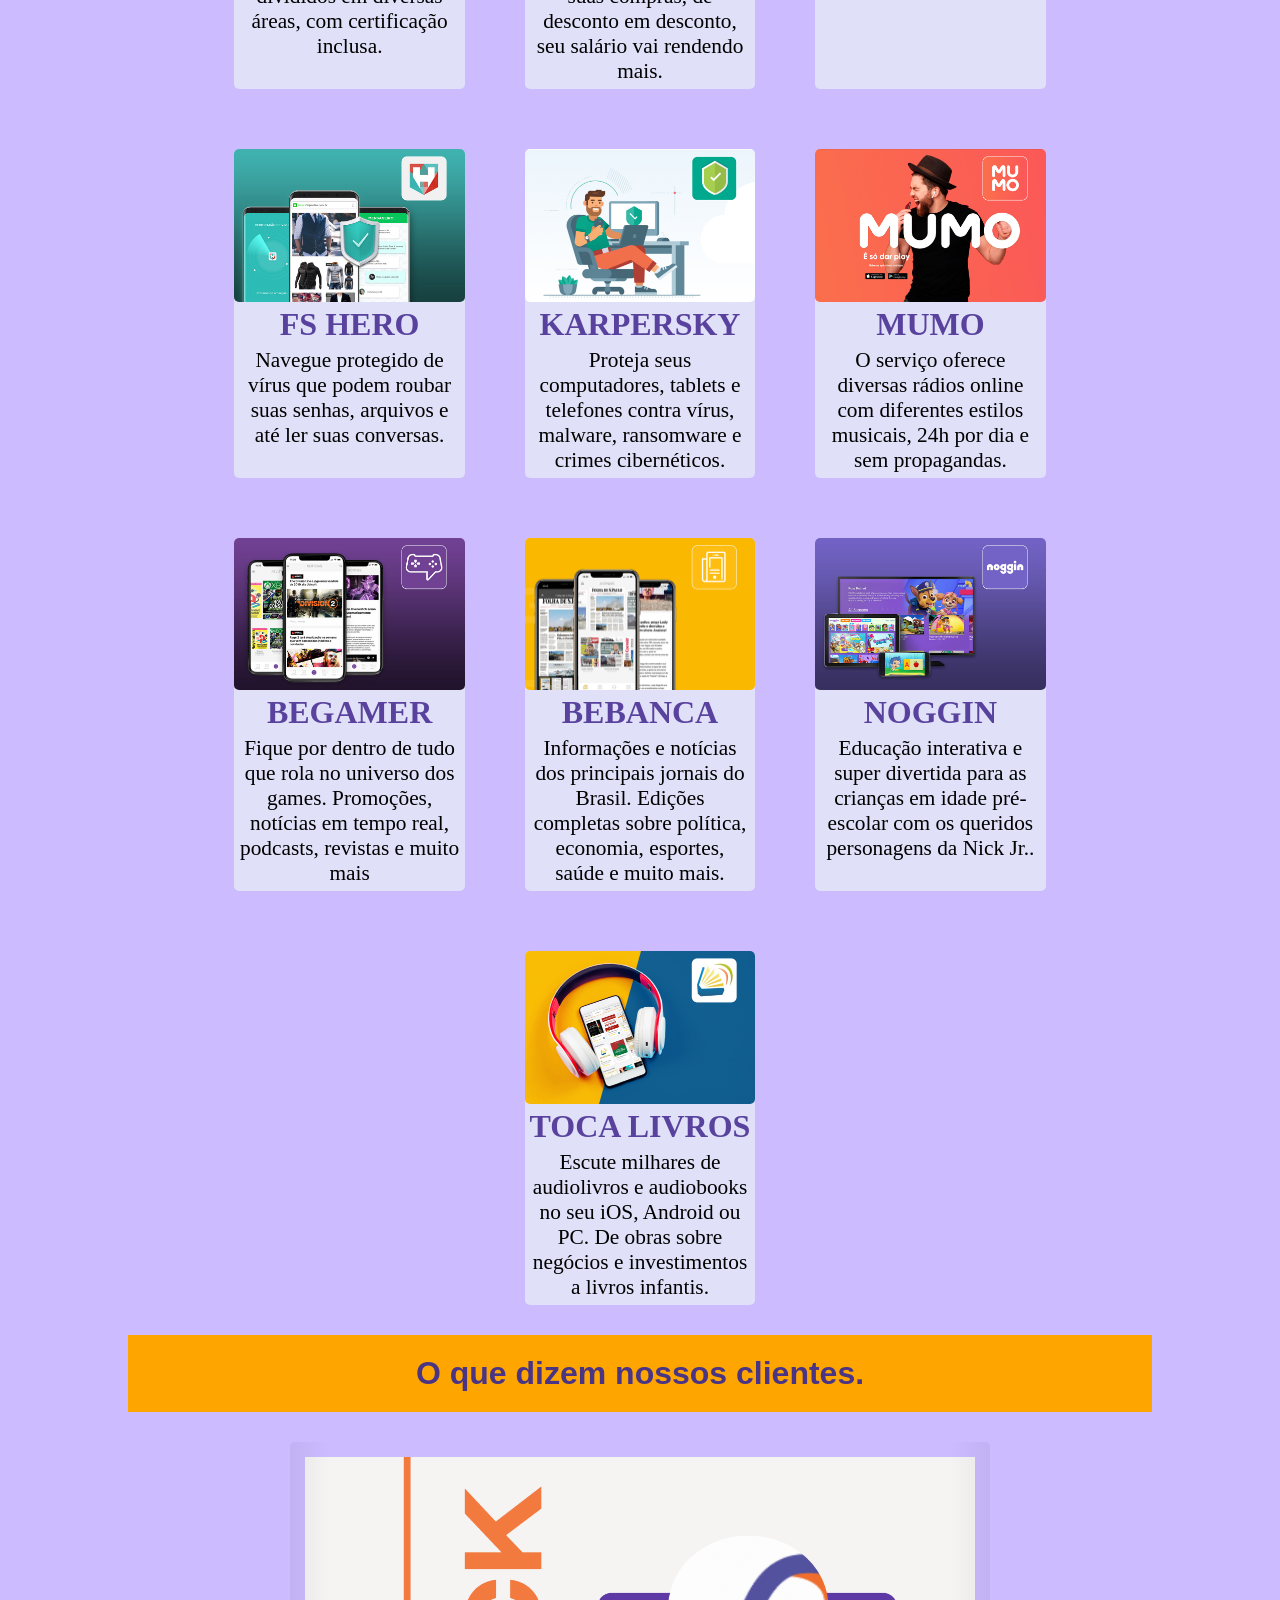
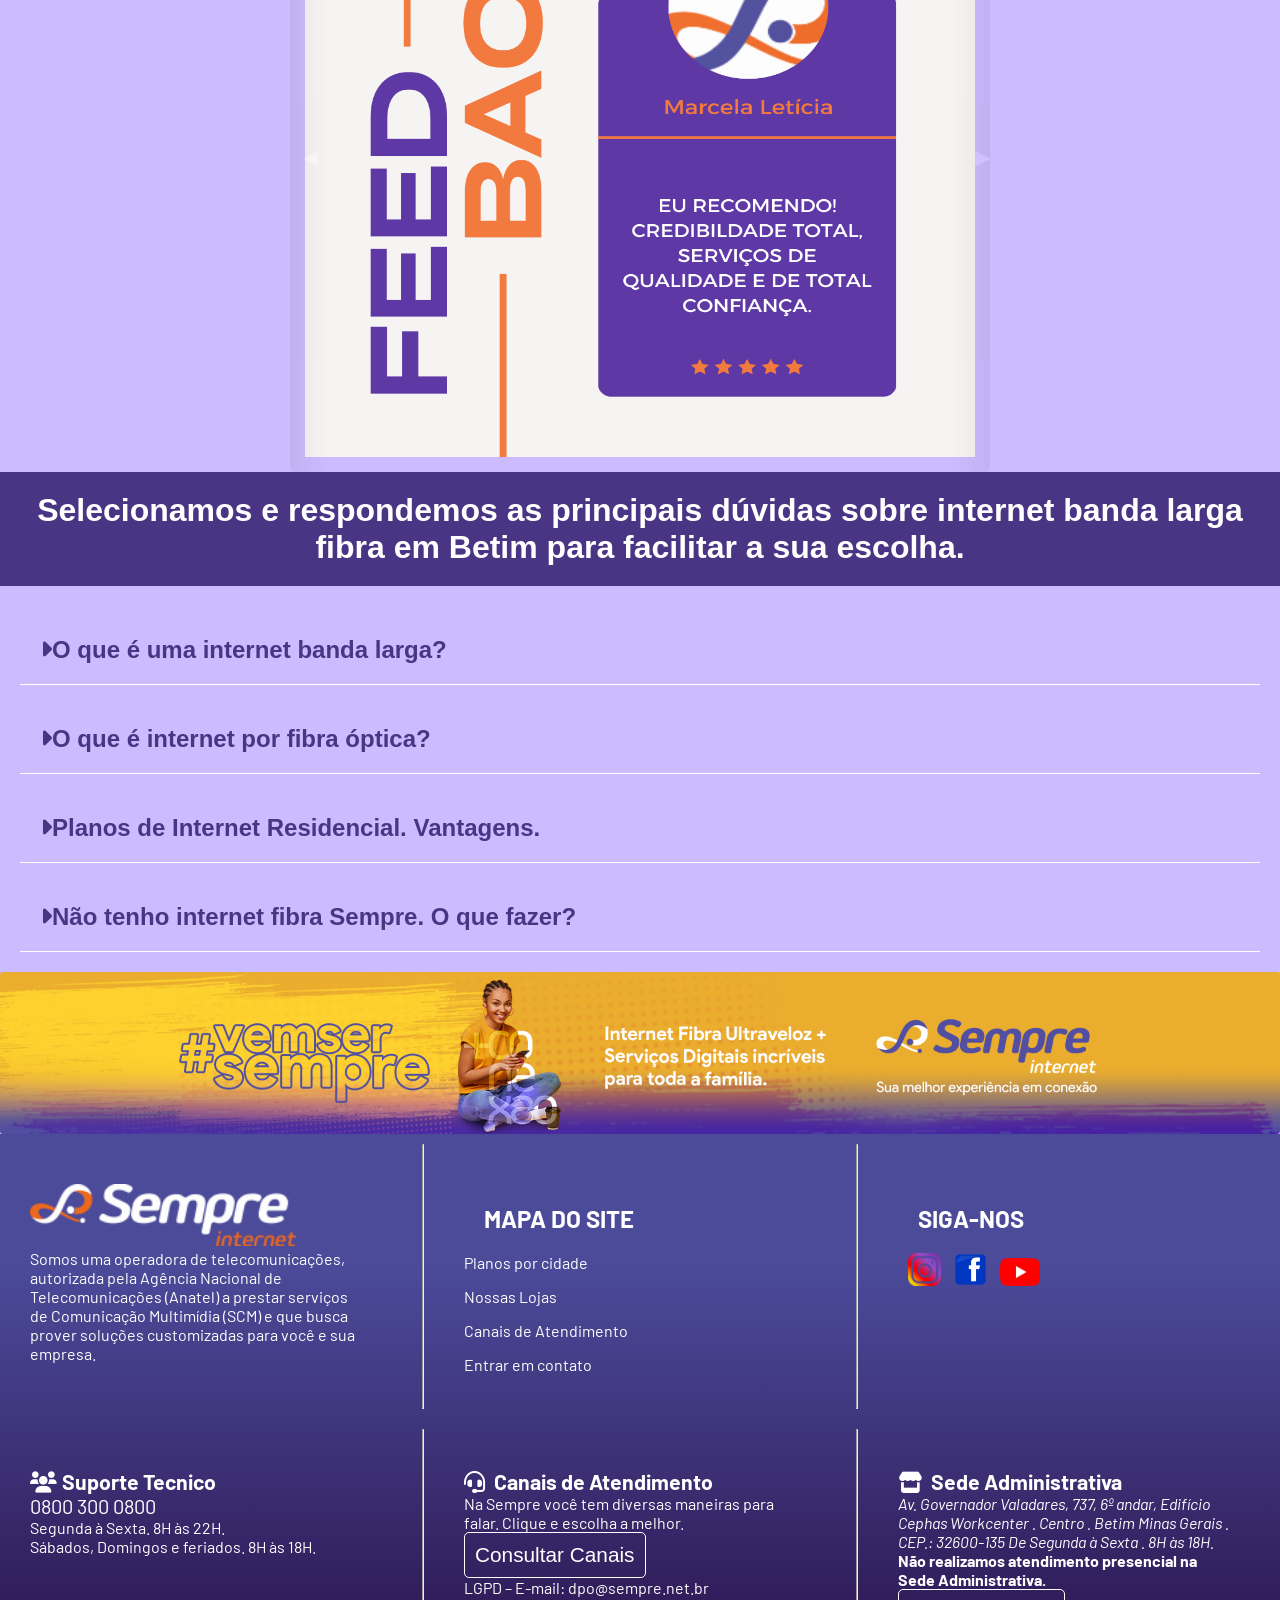
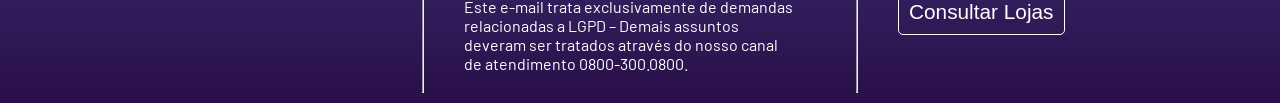
<file: planosinternet.html>
<!DOCTYPE html>
<html lang="en">
<head>
    <meta charset="UTF-8">
    <meta http-equiv="X-UA-Compatible" content="IE=edge">
    <meta name="viewport" content="width=device-width, initial-scale=1.0">
    <link href='https://fonts.googleapis.com/css?family=Barlow Semi Condensed' rel='stylesheet'>
    <link rel="stylesheet" href="https://cdnjs.cloudflare.com/ajax/libs/font-awesome/6.0.0-beta3/css/all.min.css"
        integrity="sha512-Fo3rlrZj/k7ujTnHg4CGR2D7kSs0v4LLanw2qksYuRlEzO+tcaEPQogQ0KaoGN26/zrn20ImR1DfuLWnOo7aBA=="
        crossorigin="anonymous" referrerpolicy="no-referrer" />
    <link rel="shortcut icon" href="imagens/favico.jpg" type="image/x-icon">
    <link rel="stylesheet" href="style.css">
    <title>Internet Fibra</title>
</head>
<body style="background-color: #ccbbff;"  id="bodyplanos">

    <div id="conteiner-lojas" class="conteiner-lojas">
        <div id="menu-pag">
            <div>
                <img src="imagens/menu.png" alt="clique aqui para abrir ou fechar o menu" id="btnmenu"
                    onmouseover="openNav()" onmouseout="btnClose()" width="40px">
            </div>

            <div id="menupri" class="menupri" onmouseover="openNav()" onmouseout="btnClose()">
                <ul>
                    <li><a href="index.html">Planos por cidade</a></li>
                    <hr id="horizontal">
                    <li><a href="nossasLojas.html">Nossas Lojas</a></li>
                    <hr id="horizontal">
                    <li><a href="canaisdeatendimento.html">Canais de Atendimento</a></li>
                    <hr id="horizontal">
                    <li><a href="contato.html">Fale Conosco</a></li>
                </ul>
            </div>
            
        </div>
        <div class="textoMenu">
            <h1>Internet Fibra em Betim é na Sempre.</h1>
            <h2>Internet fibra banda larga + Serviços Digitais inclusos.
                Leve sua experiência em conexão para outro nível.</h2>
            </div>
        <div class="txtescolherplano">
            <h1>Escolha o plano internet fibra ideal + serviços digitais preferidos.</h1>
        </div>
        <div class="container01-planos">
        <div class="container-planos">
            <div class="card">
                <div class="card-tittle">
                    <h2>300 Mega</h2>
                    <p><i class="fa fa-rupee"></i><span>99,90</span>/mês </p>

                </div>
                <div class="card-content">
                    <ul>
                        <li> <i class="fa fa-check-circle"></i> Sem Taxa de Ativação</li>
                        <li><i class="fa fa-check-circle"></i> Sempre Card</li>
                        <li><i class="fa fa-check-circle"></i> Wifi Turbo</li>
                        <li><i class="fa fa-check-circle"></i> Email</li>
                        <li><i class="fa fa-check-circle"></i> +2 Serviços Digitais</li>
                    </ul>
                    <button><a href="#">Quero Este</a></button>
                </div>
            </div>
        </div>
        <div class="container-planos">
            <div class="card">
                <div class="card-tittle">
                    <h2>400 Mega</h2>
                    <p><i class="fa fa-rupee"></i><span>119,90</span>/mês </p>

                </div>
                <div class="card-content">
                    <ul>
                        <li> <i class="fa fa-check-circle"></i> Sem Taxa de Ativação</li>
                        <li><i class="fa fa-check-circle"></i> Sempre Card</li>
                        <li><i class="fa fa-check-circle"></i> Wifi Turbo</li>
                        <li><i class="fa fa-check-circle"></i> Email</li>
                        <li><i class="fa fa-check-circle"></i> +3 Serviços Digitais</li>
                    </ul>
                    <button><a href="#">Quero Este</a></button>
                </div>
            </div>
        </div>
        <div class="container-planos">
            <div class="card">
                <div class="card-tittle">
                    <h2>500 Mega</h2>
                    <p><i class="fa fa-rupee"></i><span>149,90</span>/mês </p>

                </div>
                <div class="card-content">
                    <ul>
                        <li> <i class="fa fa-check-circle"></i> Sem Taxa de Ativação</li>
                        <li><i class="fa fa-check-circle"></i> Sempre Card</li>
                        <li><i class="fa fa-check-circle"></i> Wifi Turbo</li>
                        <li><i class="fa fa-check-circle"></i> Email</li>
                        <li><i class="fa fa-check-circle"></i> +4 Serviços Digitais</li>
                    </ul>
                    <button><a href="#">Quero Este</a></button>
                </div>
            </div>
        </div>
    </div>
    <div class="cont-serviçosdigitais">
        <div class="texto-serviços">
            <h1>
                Você contrata a Internet Fibra Banda Larga e Recebe Serviços Digitais incríveis.
            </h1>
        </div>
        <div class="serviçosdigitais">
            <div class="espaço-serviçosdigitais">
                <div>
                    <img src="imagens/sempreEduca.jpg" width="50%" alt="">
                    <h2>SEMPRE EDUCA</h2>
                    <p>+ de 100 cursos online profissionalizantes divididos em diversas áreas, com certificação inclusa.</p>
                </div>
            </div>
            <div class="espaço-serviçosdigitais">
                <div>
                    <img src="imagens/semprecard.jpg" alt="semprecard">
                    <h2>SEMPRE CARD</h2>
                    <p>Com o Sempre Card, você economiza em todas suas compras, de desconto em desconto, seu salário vai rendendo mais.</p>
                </div>
            </div>
            <div class="espaço-serviçosdigitais">
                <div>
                    <img src="imagens/paramount-mais.jpg" alt="patamount">
                    <h2>Paramount +</h2>
                    <p>Programas exclusivos, séries premiadas, filmes, reality shows, conteúdo infantil e muito mais.</p>
                </div>
            </div>
            <div class="espaço-serviçosdigitais">
                <div>
                    <img src="imagens/FS-HERO.jpg" alt="fshero">
                    <h2>FS HERO</h2>
                    <p>Navegue protegido de vírus que podem roubar suas senhas, arquivos e até ler suas conversas.</p>
                </div>
            </div>
            <div class="espaço-serviçosdigitais">
                <div>
                    <img src="imagens/2-kaspersky.jpg" alt="2-kaspersky">
                    <h2>KARPERSKY</h2>
                    <p>Proteja seus computadores, tablets e telefones contra vírus, malware, ransomware e crimes cibernéticos.</p>
                </div>
            </div>
            <div class="espaço-serviçosdigitais">
                <div>
                    <img src="imagens/1-mumo.jpg" alt="MUMO">
                    <h2>MUMO</h2>
                    <p>O serviço oferece diversas rádios online com diferentes estilos musicais, 24h por dia e sem propagandas.</p>
                </div>
            </div>
            <div class="espaço-serviçosdigitais">
                <div>
                    <img src="imagens/3-begamer.jpg" alt="BEGAMER">
                    <h2>BEGAMER</h2>
                    <p>Fique por dentro de tudo que rola no universo dos games. Promoções, notícias em tempo real, podcasts, revistas e muito mais</p>
                </div>
            </div>
            <div class="espaço-serviçosdigitais">
                <div>
                    <img src="imagens/4-bebanca.jpg" alt="4-bebanca">
                    <h2>BEBANCA</h2>
                    <p>Informações e notícias dos principais jornais do Brasil. Edições completas sobre política, economia, esportes, saúde e muito mais.</p>
                </div>
            </div>
            <div class="espaço-serviçosdigitais">
                <div>
                    <img src="imagens/6-noggin.jpg" alt="noggin">
                    <h2>NOGGIN</h2>
                    <p>Educação interativa e super divertida para as crianças em idade pré-escolar com os queridos personagens da Nick Jr..</p>
                </div>
            </div>
            <div class="espaço-serviçosdigitais">
                <div>
                    <img src="imagens/5-tocalivros.jpg" alt="5-tocalivros">
                    <h2>TOCA LIVROS</h2>
                    <p>Escute milhares de audiolivros e audiobooks no seu iOS, Android ou PC. De obras sobre negócios e investimentos a livros infantis.</p>
                </div>
            </div>
        </div>  
    </div>
    <div class="txtfeedback">
        <h1>O que dizem nossos clientes.</h1>
    </div>
    <div class="container">
        <button class="esquerda control" aria-label="Previous image">◀</button>
        <button class="direita control" aria-label="Next Image">▶</button>
        <div class="gallery-wrapper">
          <div class="gallery">
           
            <img src="imagens/feedback1.png" alt="feedback1" class="item current-item">
            <img src="imagens/feedback2.png" alt="feedback2" class="item current-item">
            <img src="imagens/feedback3.png" alt="feedback3" class="item current-item">
           
          </div>
        </div>
      </div>
        

      <div class="areaduvidas">
        <div class="tittle-duvidas">
            <h1>Selecionamos e respondemos as principais dúvidas sobre internet banda larga fibra em Betim para facilitar a sua escolha.</h1>
        </div>
        <div id="txtduvidas">
            <div class="juntarelementos">
                 <h2 id="textoh2" onclick="openres()" ><i class="fas fa-caret-right"></i>O que é uma internet banda larga?</h2>
                 <p id="fecharp" onclick="closeres()"  >“Banda larga” é a conexão à internet com velocidade igual ou superior a 128kbps e de forma ininterrupta, dispensando a utilização da linha telefônica comum, hoje substituída em sua grande maioria pela fibra óptica.</p>
            </div>
            <div class="juntarelementos">
                <h2 id="textoh2" onclick="openres2()" ><i class="fas fa-caret-right"></i>O que é internet por fibra óptica?</h2>
                <p id="fecharp2" onclick="closeres2()">A fibra ótica é uma estrutura de vidro cilíndrica, transparente, flexível e com dimensões microscópicas, parecidas com um fio de cabelo. É uma forma de transmissão que permite o tráfego de dados com velocidades próximas à velocidade da luz. O sinal da fibra ótica é transmitido por meio de reflexões de raios laser ao longo de todo o cabo, atingindo uma capacidade de transmissão única.</p>
             </div>
             <div class="juntarelementos">
                <h2 id="textoh2" onclick="openres3()" ><i class="fas fa-caret-right"></i>Planos de Internet Residencial. Vantagens.</h2>
                <p id="fecharp3" onclick="closeres3()">A internet fixa com fibra ótica da Sempre Internet oferece maior velocidade e qualidade de conexão superiores. Isso significa:
                    • Você no controle. Acesse seu e-mail, aplicativos, assista séries, jogue online e muito mais sem perda de sinal.
                    • Ultravelocidade para download e upload de fotos e vídeos;
                    • Melhor capacidade de transmissão de dados;
                    • Mais estabilidade ao acessar a internet de vários dispositivos ao mesmo tempo.</p>
           </div>
           <div class="juntarelementos">
            <h2 id="textoh2" onclick="openres4()" ><i class="fas fa-caret-right"></i>Não tenho internet fibra Sempre. O que fazer?</h2>
            <p id="fecharp4" onclick="closeres4()"  >Consulte os planos de internet fixa disponíveis na sua região e escolha o que melhor atende as suas necessidades e de quem mora na sua casa.</p>
       </div>
        </div>
        </div>
        <div>
            <div class="prop-footer">
            </div>
        </div>
     
            
       
        <div class="todoRodape">
            <div class="infoRodape">
                <div class="footer">
                    <img src="imagens/logo-Nova-sempre-horizontal-negativo-roxo-p6c1s2sn4a3j2rggb6ihw4ur8dv1ndev33foa38qn4.png"
                        alt="" width="80%" height="30%">
                    <p>Somos uma operadora de telecomunicações, autorizada pela Agência Nacional de Telecomunicações
                        (Anatel) a prestar serviços de Comunicação Multimídia (SCM) e que busca prover soluções
                        customizadas para você e sua empresa.</p>
                </div>
                <hr>
                <div class="footer">
                    <h2>MAPA DO SITE</h2>
                    <ul>
                        <a href="">
                            <li>Planos por cidade</li>
                        </a>
                        <a href="">
                            <li>Nossas Lojas</li>
                        </a>
                        <a href="">
                            <li>Canais de Atendimento</li>
                        </a>
                        <a href="">
                            <li>Entrar em contato</li>
                        </a>
                    </ul>
                </div>
                <hr>
                <div class="footer">
                    <H2>SIGA-NOS</H2>
                    <a href=""><img src="imagens/INSTAGRAM.png" width="10%" alt=""></a>
                    <a href=""><img
                            src="imagens/62559-facebook_-computer-facebook-inc.-icons-download-free-image-removebg-preview.png"
                            width="10%" alt=""></a>
                    <a href=""><img src="imagens/77688-logo-computer-youtube-icons-free-hq-image.png" width="12%"
                            alt=""></a>


                </div>
            </div>
            <div class="infoRodape">
                <div class="footer">
                    <h3 class="supTec"><i class="fas fa-users"></i>Suporte Tecnico</h3>
                    <span>0800 300 0800</span>
                    <p>Segunda à Sexta. 8H às 22H.</p>
                    <p>Sábados, Domingos e feriados. 8H às 18H.</p>
                </div>
                <hr>
                <div class="footer">
                    <h3 class="CanaisAtendimento"> <i class="fas fa-headset"></i> Canais de Atendimento </h3>
                    <p>Na Sempre você tem diversas maneiras para falar. Clique e escolha a melhor. </p>
                    <button> <a href="canaisdeatendimento.html">Consultar Canais</a></button>
                    <p>LGPD – E-mail: dpo@sempre.net.br</p>
                    <p>Este e-mail trata exclusivamente de demandas relacionadas a LGPD – Demais assuntos deveram
                        ser tratados através do nosso canal de atendimento 0800-300.0800.</p>

                </div>
                <hr>
                <div class="footer">
                    <h3 class="sedeAdm"> <i class="fas fa-store"></i> Sede Administrativa</h3>
                    <address>
                        Av. Governador Valadares, 737, 6º andar,
                        Edifício Cephas Workcenter . Centro . Betim
                        Minas Gerais . CEP.: 32600-135
                        De Segunda à Sexta . 8H às 18H.
                    </address>
                    <b>Não realizamos atendimento presencial na Sede Administrativa.</b><br>
                    <button><a class="btnConsLojas" href="nossasLojas.html">Consultar Lojas</a> </button>
                </div>
            </div>
        </div>
        <script src="index.js"></script>
    
</body>
</html>
</file>
<file: style.css>
@import url('https://fonts.googleapis.com/css2?family=Barlow&family=Kufam:ital,wght@1,900&display=swap');


body{
    padding: 0;
    margin: 0;
    box-sizing: border-box;    

}


/* INICIO SELEÇAO DE PLANOS*/
#pag-cidades{
    background: #F37435 ;
}

#conteiner{
    background: #F37435 ;
    width: 100%;
    height: 100vh;
    position: relative;
}
#conteiner-divisao{
    position: absolute;
    top: 50%;
    left: 50%;
    transform: translate(-50%, -80%);
    width: 45%;
    height: 40vh;
}
#conteiner-logo img{
    width: 80%;
    min-width: 200px;
    position: absolute;
    top: 50%;
    left: 50%;
    transform: translate(-130%,-50%);
}
#h2-cidade{
    position: relative;
    left: 60%;
    color: white;
    font-family: 'Lucida Sans', 'Lucida Sans Regular', 'Lucida Grande', 'Lucida Sans Unicode', Geneva, Verdana, sans-serif;
    font-size: 14pt;

}

#cont-botao{
position: relative;
display: inline-block;
width: 60%;
background-color: #F37435;
border-bottom: 1px solid #fff;
font-family: "Barlow", Sans-serif;
font-size: 20px;
top: 50px;
}


#botao{
    background-color: #F37435;
    color: white;
    padding: 16px;
    border: none;
    font-size: 20px;
    color: #F8B594;
}

#botao ::before{
    content: "\2630";
    
    
}
#evento-Botao{
    display: none;
    position: absolute;
    background-color: #F37435;
    min-width: 160px;
    z-index: 1;
    font-size: 14pt;
    width: 100%;
    height: 200px;
    overflow-y: scroll;
    margin-top: 5px;
}

#evento-Botao a {
    color: #fff;
    padding: 12px 16px;
    text-decoration: none;
    display: block;
}
/* FIM SELEÇAO DE PLANOS*/

/*INICIO NOSSAS LOJAS*/



#conteiner-lojas{
    width: 100%;
    height: 100%;
    margin:0 auto;
    
   /* box-shadow: 5px 5px 5px #5A58A4;*/
     
}

#menu-pag{
    background-image: url(imagens/titte-sempre.png);
    background-size: cover;
    background-position-y: center;
    background-size: 100%;
    background-repeat: no-repeat;
    height: 28vh;
    border-radius: 3px;
     
}
#btnmenu{
    cursor: pointer;
    padding: 5px;
    transition: all .5s;
    
}
#btnmenu:hover{
    cursor: pointer;
    background-color: #5A58A4;
    border-radius: 50%;  
}
#btnmenu:active{
    background-color: black;
}

.menupri{
    background: linear-gradient(135deg, #ee20d6 0%, #0a2fb6 100%);
    width: 95.6%;
    height: 60px;
    border-radius: 5px;
    display: none;
    position: relative;
    top: -50px;
    left: 40px;
    text-align: center;
}
.hide{
    display: none;
}
#horizontal{
    display: inline;
}
a{
    color: #fff;
}
.menupri li{
    display: inline;
    padding-top: 15px;
}
.menupri li a{
    display: inline-block;
    padding: 15px;
    color: #fff;
    text-decoration: none;
    font-size: 150%;
    font-family: 'Barlow', sans-serif; 
}

#barra-pesq{
    width: 100%;
    display: flex;
    justify-content: flex-end;
    padding-top: 20px;
    padding-bottom: 20px;
}
.btn{
    background-color:#5A58A4 ;
    color: white;
    padding: 10px;
    border: none;
    font-size: 20px;
    border-radius: 5px;
    cursor: pointer;
    margin-right: 30px;
}
.form-control{
    background-color: #fff;
    color: black;
    border: 1px solid #5A58A4;
    padding: 10px;
    font-size: 20px;
    border-radius: 5px;
}
.texto {
    width: 100%;
    display: flex;
    justify-content: center;
    padding-top: 20px;
    padding-bottom: 20px;
    /*background-color:  rgb(120, 120, 245);*/
    
}
.texto h2{
    color: #59429d;
    font-size: 30pt;
    font-family:'Barlow', sans-serif; 

}
.textocontato{
    width: 100%;
    display: flex;
    justify-content: center;
    padding-top: 20px;
    padding-bottom: 20px;
    background-color: orange;
}
.textocontato h2{
    color: #59429d;
    font-size: 30pt;
    font-family:'Barlow', sans-serif; 

}

#conteudo{
    display: grid;
    width: 100%;
    grid-template-columns: auto auto auto ;
    
}

.endCidades{
    
    padding: 8px;
    border-radius: 10px;
    text-align: center;
    width: 80%;
    margin: 20px 10px;
    height: 20vh;
    border: 1px solid #5A58A4;
}

.endCidades h2{
    color: #F37435;
    font-family: 'Barlow', sans-serif;
    
}

.endCidades span{
    font-size: 10pt;
    color: #F37435;
    font-family: 'Barlow', sans-serif;
}
.endCidades p{
    font-family:'Barlow', sans-serif;
    font-size: 12pt;
    padding: 0;
    margin: 2px auto 10px auto ;
}


.prop-footer{
    width: 100%;
    height: 20vh;
    background-image: url(imagens/footer-propaganda.png);
    background-size: cover;
    background-size: 100%;
    background-size: cover;
    overflow: auto;
    height: 18vh;
    background-repeat: no-repeat;
    border-radius: 3px;
    
}
.todoRodape{
   /* background-color:rgb(120, 120, 245);*/
  /* background:linear-gradient(135deg,rgba(6,147,227,1) 0%,rgb(155,81,224) 100%);*/
  /*background: linear-gradient(to bottom, rgba(68,15,149,1) 0%, rgba(68,15,149,1) 4%, rgba(55,15,107,1) 34%, rgba(42,15,72,1) 71%, rgba(42,15,72,1) 100%);*/
  background: linear-gradient(to bottom, rgba(75,75,154,1) 0%, rgba(75,75,154,1) 23%, rgba(42,15,72,1) 100%);
    /*background: linear-gradient(to bottom, rgba(85,119,241,1) 0%, rgba(85,119,241,1) 29%, rgba(42,15,72,1) 100%);*/
    width: 100%;
    border-top: none;
}
.infoRodape{
    width: 100%;
   /* height: 450px;*/
    display: flex;
   justify-content: space-between;
    border-bottom: px solid rgb(120, 120, 245);
}
.footer{
    text-align: left;
    width: 50%;
    padding: 50px 50px 30px 30px;   
    font-family: 'Barlow', sans-serif;
    
}

.footer p {
    color: white;
    font-size: 12pt;
    
}

.footer h2{
    color: white;
    padding: 20px;   
    
}

.footer ul li{
    list-style: none;
    padding-bottom: 15px;
    color: white;
    
}
.footer a{
    text-decoration: none;
}

.footer a img{
    margin-left: 10px;
    
    
}
.footer h3{
    color: white;
    font-size: 16pt;
    
}
.footer span{
    color: white;
    font-size: 15pt;
    
}

.footer button{
    text-decoration: none;
    border: 1px solid white;
    padding: 10px;
    border-radius: 5px;
    color: white;
    background: none;
    cursor: pointer;
    
}
.footer address , .footer b{
    color: white;
}

.fa-users::before{
    content: "\f0c0";
    margin-right:5px ;
}
.fa-headset::before{
    content: "\f590";
    margin-right: 5px;
}

.fa-store::before{
    content:"\f54e";
    margin-right: 5px;
}


.btnConsLojas{
    margin-top: 20px;
}


hr{
  background-color:  rgb(120, 120, 245);
  margin: 10px;
  
   
}
h2{
    margin: 0;
}



/*FIM NOSSAS LOJAS*/
/*INICIO CONTATO*/


#centralizar{
    margin-left: 26%;
    justify-content: center;
    display: inline-block;
    font-size: 1.2em;
}
#nome, #sobrenome{
    width: 100%;
}
#toda-area-contato{
    background-color:#f1edfd ;
    width: 100%;
}
#tittle-area-contato{
    display: inline;
    text-align: center;
    font-family: 'Barlow', sans-serif;
    font-size: 1.2em;
    color: #59429d;
    
}
#tittle-area-contato h1{
    color:#5A58A4 ;
    font-family: 'Barlow', sans-serif;
    margin-left: 7%;
    margin-top: 0;
    padding-top: 8px;
}
#tittle-area-contato p{
    color:#5A58A4 ;
    font-family: 'Barlow', sans-serif;
}

input, select, textarea, button, #check {
    font-family: sans-serif;
    font-size: 1.3em;
    color: #59429d;
    border-radius: 5px;
}
fieldset{
    border: 1px solid #59429d;
    display: inline;
}

.grupo:before, .grupo:after {
    display: table;
}

.grupo:after {
    clear: both;
}
.campo{
    margin-bottom: 1em;
    
}

.campo label {
    margin-bottom: 0.2em;
    color: #59429d;
    display: block;
}


fieldset.grupo .campo {
    float:  left;
    margin-right: 1em;

}




.campo input[type="text"], .campo input[type="email"], .campo select, .campo textarea {
    padding: 0.2em;
    border: 1px solid #59429d;
    box-shadow: 2px 2px 2px rgba(0,0,0,0.2);
    display: block ;
}




.campo select option {
    padding-right: 1em;
}


.campo input:focus, .campo select:focus, .campo textarea:focus {
    background: #E0E0F8;
}


.botao {
    font-size: 1.2em;
    background: #59429d;
    border: 0;
    margin-bottom: 1em;
    color: #ffffff;
    padding: 0.2em 0.6em;
    box-shadow: 2px 2px 2px rgba(0,0,0,0.2);
    text-shadow: 1px 1px 1px rgba(0,0,0,0.5);
    position: relative;
    text-align: center;
   
}

.botao:hover {
    background: #CCBBFF;
    box-shadow: inset 2px 2px 2px rgba(0,0,0,0.2);
    text-shadow: none;
}

.botao, select{
    cursor: pointer;
}

/*FIM CONTATO*/


.paragrafo-atendimento{
    font-size: 16pt;
    text-align: center;
    font-family:"Barlow", Sans-serif;
    margin: 20px;
}


#min2{
     
    width: 100%;
    background-color: #4a3585;
    margin: 0 auto; 
}
.img-position{
    display: inline-block;
}
.img-position img{
    width: 60%;
}
.texturizandoimg{
    position: relative;
    margin-left: 10px;

}
.position-texto{
    display: inline-block;
    padding-bottom: 30px;
    margin: 30px;
}
.position-texto h1{
    color: white;
    font-family: "Barlow", Sans-serif;
}
.position-texto h2{
    color: white;
    font-family:"Barlow", Sans-serif; 
    font-size: 16pt;
}

.position-texto p{
    color: white;
    font-size: 14pt;
    padding: 0;
}
.position-texto p span i{
    margin-right: 5px;
}
#min6{
    width:100;
    background-color: #F37435;
    margin: 0 auto;
    display: flex;
    flex-wrap: wrap;
}
#min60{
    width: 100%;
    background-color: #d7bb00;
    margin: 0 auto;
}
.img60min{
    position: relative;
    
}
#hrs6{
    width: 100%;
    background-color: #005e19; 
    margin: 0 auto;
}
.textoCanaisAtendimento{
    font-size: 16pt;
    text-align: center;
}

/*FIM CANAIS DE ATENDIMENTO*/
/*INICIO PAGINA DE PLANOS*/

.textoMenu{
    width: 100%;
    background-color: #4a3585;
    position: relative;
        
}
.textoMenu h2, h1{
    color: white;
    font-family: 'Trebuchet MS', 'Lucida Sans Unicode', 'Lucida Grande', 'Lucida Sans', Arial, sans-serif;
    text-align: center;
    padding: 20px;
}
.textoMenu h1{
    padding-bottom: 0;
}

.txtescolherplano{
    width: 100%;
}
.txtescolherplano h1{
    color: #4a3585;
    width: 100%;
    
    margin-bottom: 80px;
    background-color: orange;
}
.container01-planos{
    display: flex;
    align-items: center;
    justify-content: center;

}
.container-planos{
    width: 20%;
    height: 600px;
    color: white;
}

.container-planos .card{
    width: 300px;
    height: 450px;
    padding: 10px 0;
    text-align: center;
    background: linear-gradient(135deg, #ee20d6 0%, #0a2fb6 100%);
    border-radius: 15px;
    box-shadow: 2px 5px 15px black;
    transition: transform 0.3s;
}

.container-planos .card:hover{
    transform: scale(1.050);
}

.container-planos .card .card-title{
    padding: 30px 20px;
    border-bottom: 2px solid gray;
}

.container-planos .card .card-tittle h2{
    
    font-size: 35px;
    padding-top: 25px;
    padding-bottom: 15px;
    color: yellow;
}

.container-planos .card .card-tittle p span{
    font-size: 40px;
    padding: 0 5px;
}

.container-planos .card .card-content ul{
    padding: 10px 30px;
    padding-bottom: 20px;
}

.container-planos .card .card-content ul li{
    list-style: none;
    padding: 10px 0;
}

.container-planos .card .card-content ul li i{
    margin-right: 4px;
}

.container-planos .card .card-content button{
    width: 120px;
    padding: 10px 20px;
    background: white;
    border-radius: 20px;
    margin-bottom: 10px;
    outline: none;
    border: none;
    cursor: pointer;
    transition: 0.3s;
}

.container-planos .card .card-content button:hover{
    background: #17ead9;
    letter-spacing: 1.2px;
}

.container-planos .card .card-content button a{
    text-decoration: none;
    color: black;
    font-size: 15px;
}
.cont-serviçosdigitais{
    display: block;
    text-align: center;
    display: flex;
    justify-content: center;
    flex-wrap: wrap;
}
.texto-serviços{
    width: 900px;
    display: flex;
    justify-content: center;
    background-color: orange;
}
.cont-serviçosdigitais h1{   
    color: #4a3585;
    width: 100%;
    margin-bottom: 20px;
    font-family: 'Gill Sans', 'Gill Sans MT', Calibri, 'Trebuchet MS', sans-serif;
}
.serviçosdigitais{
    width: 90%;
    height:auto;
    display: flex;
    flex-wrap: wrap;
    justify-content: center;
}
.espaço-serviçosdigitais{
    width: 20%;
    height: auto;
    margin: 30px;
    background-color: #E0E0F8;
    border-radius: 5px;
}
.espaço-serviçosdigitais img{
    border-radius: 5px;
    width: 100%;
}
.espaço-serviçosdigitais h2{
    color: #59429d;
    font-size: 24pt;
}
.espaço-serviçosdigitais p{
    color: black;
    font-size: 16pt;
    padding: 5px;
}
.serviçosdigitais :hover{
    transform: scale(1.050);
}
.txtfeedback{
    width: 80%;
    margin: 0 auto;
    background-color: orange;
}

.txtfeedback h1{
    color: #4a3585;
    width: 100%;
    margin-bottom: 20px;
    font-family: 'Gill Sans', 'Gill Sans MT', Calibri, 'Trebuchet MS', sans-serif;
}

.tittle-duvidas{
    background-color: #4a3585;
    font-family: 'Trebuchet MS', 'Lucida Sans Unicode', 'Lucida Grande', 'Lucida Sans', Arial, sans-serif;
}
#txtduvidas{
    margin-top: 30px;
}
.juntarelementos{
    margin: 20px;
    padding: 20px;
    border-bottom: 1px solid white;
    
}
#txtduvidas h2{
    color: #4a3585;
    font-family: 'Trebuchet MS', 'Lucida Sans Unicode', 'Lucida Grande', 'Lucida Sans', Arial, sans-serif;
}
#txtduvidas p{
    color: #232C3B;
    padding-top: 5px;
    font-size: 14pt;
    display: none;
}




* {
    margin: 0;
    padding: 0;
    box-sizing: border-box;
  }
  
  
  .container {
    position: relative;
    padding: 15px;
    max-width: 700px;
    margin: 0 auto;
    margin-top: 30px;
    
  }
  
  .gallery-wrapper {
    overflow-x: auto;
  }
  
  .esquerda,
  .direita {
    position: absolute;
    top: 0;
    left: 0;
    right: auto;
    bottom: 0;
    font-size: 20px;
    line-height: 250px;
    width: 40px;
    color: #fff;
    transition: all 400ms ease-in-out;
    background: linear-gradient(to left, transparent 0%, black 200%);
    opacity: 0.1;
    cursor: pointer;
    border: none;
  }
  
  .esquerda:hover,
  .direita:hover {
    opacity: 1;
  }
  
  .direita {
    right: 0;
    left: auto;
    text-align: right;
    background: linear-gradient(to right, transparent 0%, black 200%);
  }
  
  .gallery {
    display: flex;
    flex-flow: row nowrap;
    gap: 15px;
  }
  
  .item {
    width: 100%;
    height: 600px;
    flex-shrink: 0;
    transition: all 600ms ease-in-out;
    opacity: 0.5;
  }
  
  .current-item {
    opacity: 1;
  }
  
 
  .gallery-wrapper::-webkit-scrollbar {
    display: none;
  }
  
  
  .gallery-wrapper {
    -ms-overflow-style: none; 
    scrollbar-width: note; 
  }
  
  


/* Fundo que corre */
::-webkit-scrollbar-track {
    background-color: #232C3B;
}
/* Fundo que corre */

::-webkit-scrollbar {
    width: 9px;
    background: #F4F4F4;
}

/* Linha que desce */
::-webkit-scrollbar-thumb {
    background: #FE4719;
    border-radius: 15px;
}

 @media screen and  (max-width:768px) {

   
 /* INICIO SELEÇAO DE PLANOS*/
   
    #conteiner-divisao{
        
        height: 100%;
        display: flex;
        justify-content: center;
        flex-direction: column;
        align-items: center;
        left: 400px;
    }
    
  
    #h2-cidade{
        position: relative;
        top: 200px;
        width: 200px;
        left: -140px;
   }
   #conteiner-logo{
    position: relative;
    top: 60px;
   }
   #botao{
    position: relative;
    width: 150px;
    left: -10px;
}
.container-planos{
width: 50%;
margin-bottom: 0;
margin-top: 0;
height: auto;
}
.container01-planos{
display: block;
}
.container-planos .card{
width: 400px;
}
.espaço-serviçosdigitais{
width: 300px;
}

 }
/* FIM SELEÇAO DE PLANOS*/

@media screen and (max-width: 820px){
    .menupri{
        width: 85%;
        padding: 0;
        height: 120px;

    }
    .container01-planos{
        display: flex;
        flex-wrap: wrap;
        width: 100%;
    }
    .espaço-serviçosdigitais{
        width: 220px;
    }
    .footer{
        padding: 30px;
        height: auto;
    }

    
    #conteudo{
        grid-template-columns: auto auto;
    }
    .infoRodape{
        display: block;
        
    }
    .container01-planos{
        display: flex;
        flex-wrap: wrap;
        width: 100%;
        height: auto;
        
    }
    .container-planos .card{
        width: 100%;
        height: auto;
    }
    .container-planos{
        width: 30%;
    }
   
}

@media screen and (max-width: 912px){
    .menupri{
        width: 94%;
        padding: 0;
        height: 120px;
    }
    .footer{
        margin: 0 auto;
    }

}
    @media screen and (max-width: 1024px){
        .menupri{
            width: 93%;
            padding: 0;  
            
        }
        .img-position{
            display: flex;
            justify-content: center;
            position: relative;
            left: 170px;
            width: 40%;
        }
        .position-texto{
            margin: 0 auto;
            min-width: 500px;
            margin-left: 10px;
        }
        #atendimentoConteiner{
            width: 100%;
            display: flex;
            flex-wrap: wrap;
            justify-content: center;
        }
        .footer{
            margin: 0 auto;
        }
        .endCidades{
            height: 200px;
        }
        #centralizar{
            margin-left: 0;
            display: block;
        }
        .campo text-area{
            width: 80%;
        }
        .campo select option{
            padding-right: 0;
        } 
       
}
       
        @media screen and (max-width: 412px){
            .menupri{
                width: 88%;
                height: 150px;
                font-size: 6pt;
                
            }
           
            .menupri li{
                display: inline;
            }
            

            .infoRodape{
                display: block;
                
            }


        }
        @media screen and (max-width: 280px){
            .menupri{
                width: 80%;
                height: 200px;
                margin: 0;

                
            }
            #conteudo{
                grid-template-columns: auto;
            }
       
        
    }           

        
        @media screen and (max-width: 690px){
            .infoRodape{
                display: block; 
               }
               .container-planos{
                width: 50%;
               }
            }
        @media screen and (max-width: 540px){
            .infoRodape{
             display: block; 
            }
            .footer{
                margin: 0 auto;
            }
            .menupri{
                width: 90%;
                padding: 0;
                margin: 0;
                font-size: 8pt;
            }
        }
        @media screen and (max-width: 360px){
            .menupri{
                height: 200px;
                width: 80%;
            }
            #conteudo{
                grid-template-columns: auto;

            }
        }
        
        @media screen and (max-width: 414px){
            .menupri{
                height: 150px;
                width: 88%;
            }
        }
           

        @media screen and (max-width: 375px){
            .menupri{
                height: 200px;
                width: 80%;
            }
            .txtescolherplano {
                width: 100%;
        }
        .areaduvidas{
            width:400px;
        }
        .container{
            width: 400px;
            display: block;
        }
       .conteiner-lojas{
        width: 400px;
       }
        
    }
</file>
